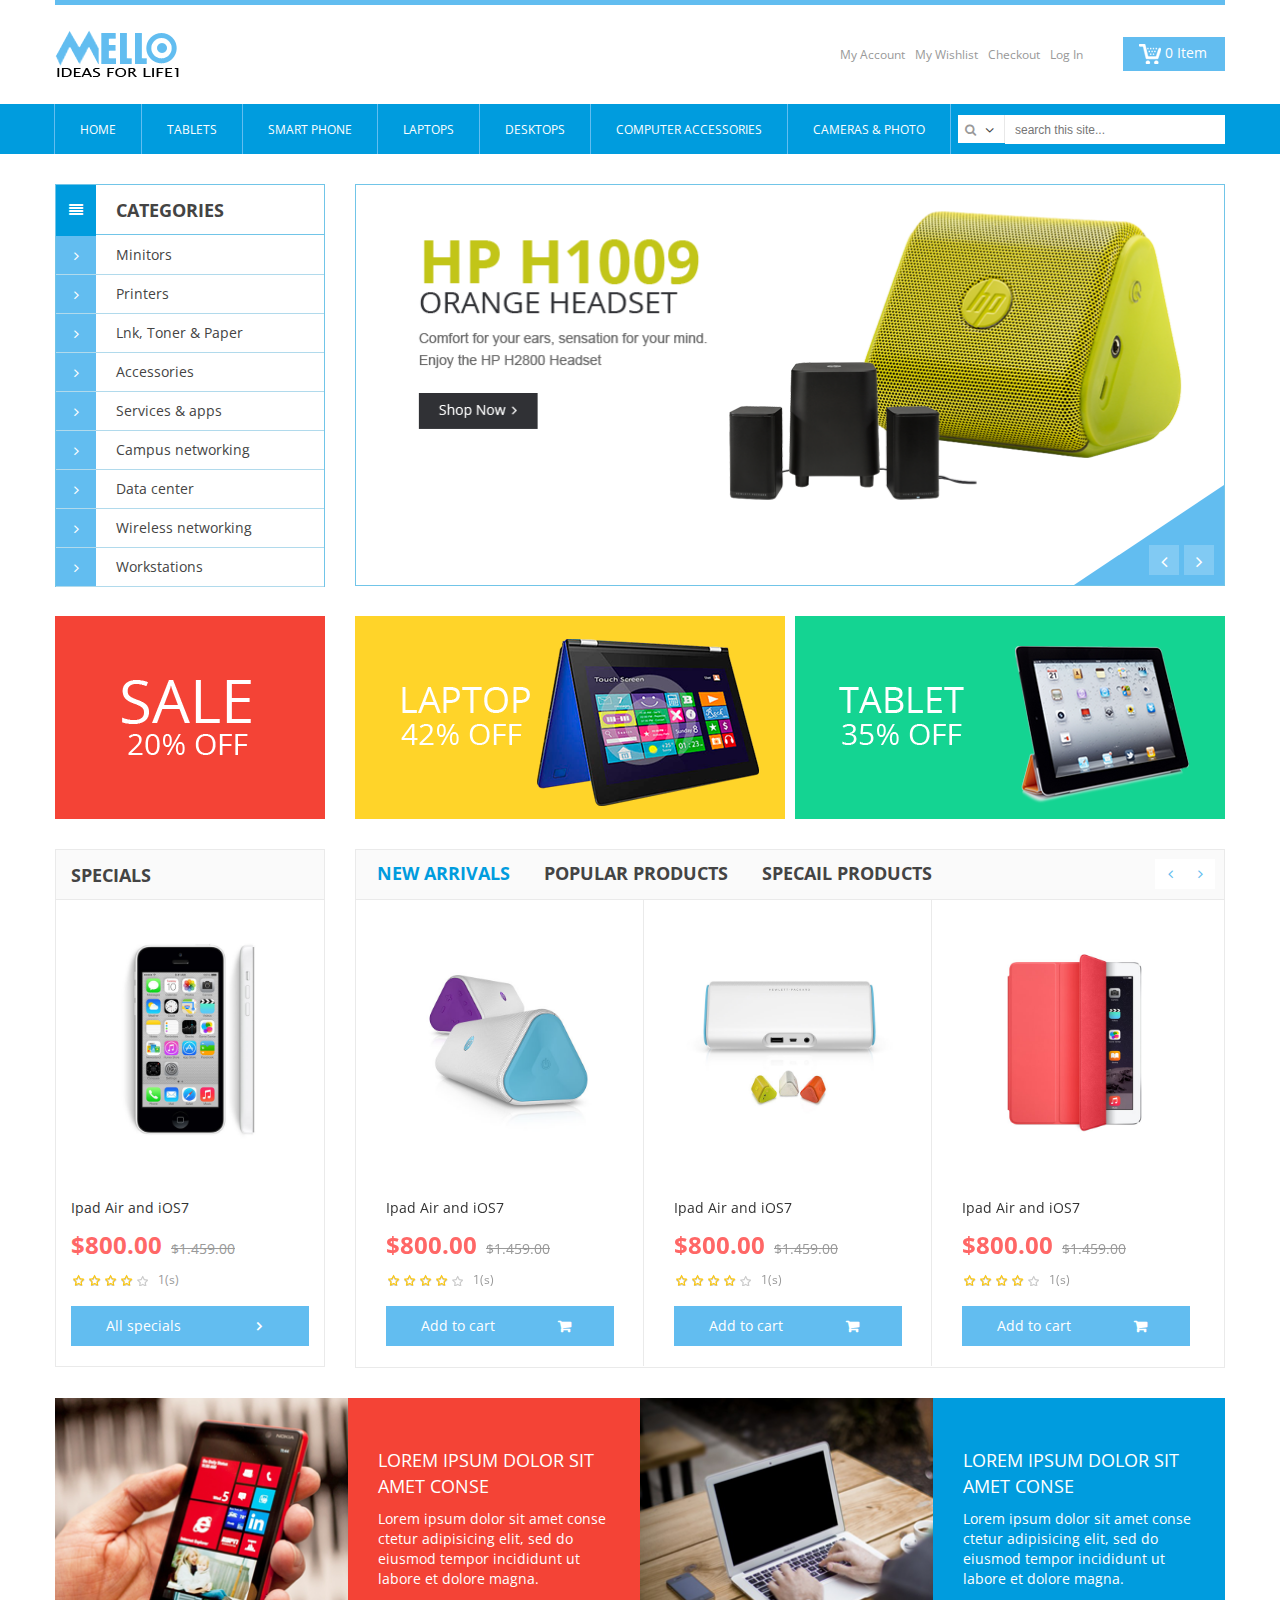
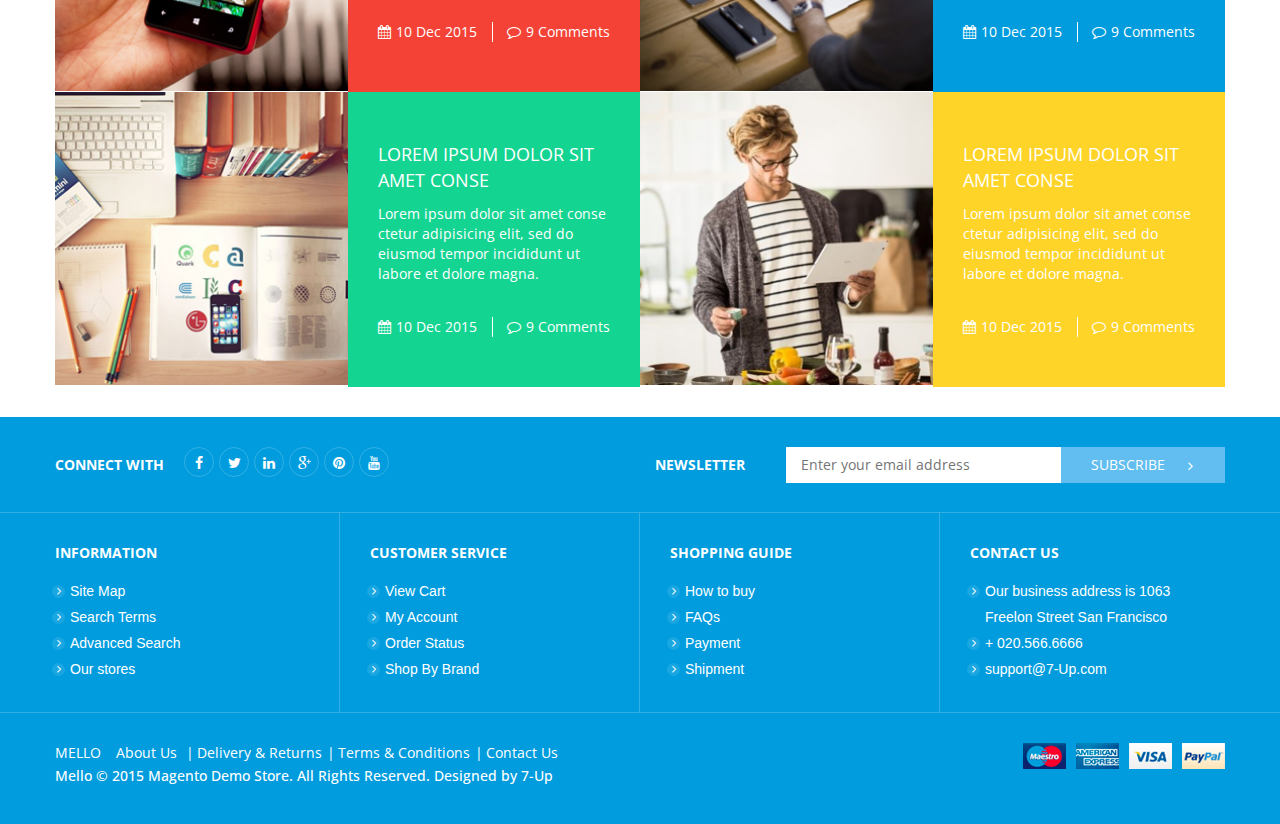
<file: index.html>
<!DOCTYPE html>
<html xml:lang="en" lang="en">

<head>
    <meta charset="UTF-8">
    <meta name="viewport" content="width=device-width, initial-scale=1">
    <link rel="stylesheet" type="text/css" href="style/css/style-main-home-03.css" />
    <link rel="stylesheet" type="text/css" href="http://fonts.googleapis.com/css?family=Open+Sans" media="all" />
    <title>MELLO</title>
</head>

<body class="home home-03">
    <!--begin header-->
    <div id="box-header">
        <div class="header-container">
            <div class="header">
                <div class="box-header-01">
                    <div class="container">
                        <div class="row">
                            <div class="logo">
                                <a href="./index.html"><img src="images/logo-home-03.png" alt="" /></a>
                            </div>
                            <div class="account-and-cart">
                                <div class="my-account">
                                    <div class="content">
                                        <ul class="left">
                                            <li><a class="top-link-myaccount" href="./information.html">My Account</a></li>
                                            <li><a class="top-link-wishlist" href="#">My Wishlist</a></li>
                                            <li><a class="top-link-checkout" href="#">Checkout</a></li>
                                            <li><a class="top-link-login" href="#">Log In</a></li>
                                        </ul>
                                    </div>
                                </div>
                                <div class="box-cart">
                                    <div class="cart-mini">
                                        <div class="title">
                                            <span class="item">0 Item</span>
                                        </div>
                                        <div class="block-content">
                                            <div class="inner">
                                                <p class="block-subtitle">Recently added item(s)</p>
                                                <ol id="cart-sidebar" class="mini-products-list">
                                                    <li class="item">
                                                        <a href="#" title="Fashion Product 09" class="product-image">
                                                            <img src="images/product/small/image-demo-1.jpg" alt="Fashion Product 09" />
                                                        </a>
                                                        <a href="#" class="btn-remove">Remove This Item</a>
                                                        <a href="#" title="Edit item" class="btn-edit">Edit item</a>
                                                        <div class="product-details">
                                                            <p class="product-name"><a title="Fashion Product 09" href="#">Fashion Product 09</a></p>
                                                            <span class="price">$200.00</span>
                                                            <div class="qty-abc">
                                                                <a title="Decrement" class="qty-change-left" href="#">down</a>
                                                                <input class="input-text qty" type="text" value="1" />
                                                                <a title="Increment" class="qty-change-right" href="#">up</a>
                                                            </div>
                                                        </div>
                                                    </li>
                                                </ol>
                                                <div class="summary">
                                                    <p class="subtotal">
                                                        <span class="label">Subtotal:</span> <span class="price">$200.00</span>
                                                    </p>
                                                </div>
                                                <div class="actions">
                                                    <div class="a-inner">
                                                        <a class="btn-mycart" href="#" title="View my cart">view my cart</a>
                                                        <a href="" title="Checkout" class="btn-checkout">Checkout</a>
                                                    </div>
                                                </div>
                                            </div>
                                        </div>
                                    </div>
                                </div>
                            </div>
                            <div class="box-search">
                                <form action="./search.html" method="POST">
                                    <button><span>search</span></button>
                                    <ul class="drop-search">
                                        <li>
                                            <span class="selected">All Categories </span>
                                            <ul>
                                                <li>All Categories </li>
                                                <li>Cate 1</li>
                                                <li>Cate 2</li>
                                                <li>Cate 3</li>
                                            </ul>
                                        </li>
                                    </ul>
                                    <input name="search" type="text" value="" placeholder="search this site..." />
                                </form>
                            </div>
                        </div>
                    </div>

                </div>
                <div class="box-header-02">
                    <div class="container">
                        <div class="row">
                            <div class="menu">
                                <div class="box-main-menu">
                                    <div class="main-menu">
                                        <ul>
                                            <li class="item1 first"><a href="home-01.html">Home</a></li>
                                            <li class="item2 megamenu-parent"><a href="grid.html">Tablets</a>
                                                <div class="vt_megamenu_content">
                                                    <div class="mega-menu-01">
                                                        <div class="menu-01 menu-01-cate">
                                                            <div class="title"><span>Categories</span></div>
                                                            <ul class="content-col">
                                                                <li class="first"><a class="mega-lap" href="#"><span>Laptop</span></a></li>
                                                                <li><a class="mega-tvi" href="#"><span>TV</span></a></li>
                                                                <li><a class="mega-mob" href="#"><span>Mobile</span></a></li>
                                                                <li><a class="mega-tab" href="#"><span>Tablet</span></a></li>
                                                                <li><a class="mega-cam" href="#"><span>Camera</span></a></li>
                                                                <li class="last"><a class="mega-rad" href="#"><span>Radio</span></a></li>
                                                            </ul>
                                                        </div>
                                                        <div class="menu-01 menu-01-top">
                                                            <div class="title"><span>Tops</span><span class="hot">Hot</span></div>
                                                            <ul class="content-col">
                                                                <li class="first"><a href="#"><span>Smartphones</span></a></li>
                                                                <li><a href="#"><span>Accessories</span></a></li>
                                                                <li><a href="#"><span>Headsets</span></a></li>
                                                                <li><a href="#"><span>Batteries</span></a></li>
                                                                <li><a href="#"><span>Screen Protectors</span></a></li>
                                                                <li class="last"><a href="#"><span>Memmory Cards</span></a></li>
                                                            </ul>
                                                        </div>
                                                        <div id="feature" class="menu-01 menu-01-feature carousel-feature">
                                                            <div class="title"><span>Featured</span><span class="new">New</span></div>
                                                            <div class="carousel-inner">
                                                                <div class="item active">
                                                                    <div class="image"><img alt="" src="images/feature-mega01.png" /></div>
                                                                    <div class="carousel-caption-feature">
                                                                        <div class="title-advan"><span class="name-advan">Ipad Air and iOS7</span>
                                                                            <div class="text-des-advan"><span>At vero eos et accusamus et iusto odios un dignissimos ducimus qui blan ditiis prasixer esentium voluptatum</span></div>
                                                                        </div>
                                                                    </div>
                                                                </div>
                                                                <div class="item">
                                                                    <div class="image"><img alt="" src="images/feature-mega01.png" /></div>
                                                                    <div class="carousel-caption-feature">
                                                                        <div class="title-advan"><span class="name-advan">Ipad Air and iOS7</span>
                                                                            <div class="text-des-advan"><span>At vero eos et accusamus et iusto odios un dignissimos ducimus qui blan ditiis prasixer esentium voluptatum</span></div>
                                                                        </div>
                                                                    </div>
                                                                </div>
                                                                <div class="item">
                                                                    <div class="image"><img alt="" src="images/feature-mega01.png" /></div>
                                                                    <div class="carousel-caption-feature">
                                                                        <div class="title-advan"><span class="name-advan">Ipad Air and iOS7</span>
                                                                            <div class="text-des-advan"><span>At vero eos et accusamus et iusto odios un dignissimos ducimus qui blan ditiis prasixer esentium voluptatum</span></div>
                                                                        </div>
                                                                    </div>
                                                                </div>
                                                            </div>
                                                        </div>
                                                        <div class="menu-01 menu-01-sale">
                                                            <div class="title"><span>Sale</span></div>
                                                            <div class="content"><img alt="" src="images/sale-mega-01.png" />
                                                                <p class="description">At vero eos et accusamus et iusto odios un dignissimos ducimus qui blan ditiis prasixer esentium voluptatum</p>
                                                                <div class="shop-now"><a title="Shop now" href="#"><span>Shop now</span></a></div>
                                                            </div>
                                                        </div>
                                                    </div>
                                                </div>
                                            </li>
                                            <li class="item3 megamenu-parent"><a href="grid.html">smart phone</a>
                                                <div class="vt_megamenu_content">
                                                    <div class="mega-menu-02">
                                                        <h1 class="title">MOST POPULAR</h1>
                                                        <div class="block row vt-slider vt-slider67">
                                                            <div class="slider-inner">
                                                                <div class="container-slider">
                                                                    <div class="products-grid">
                                                                        <div class="item">
                                                                            <div class="item-wrap">
                                                                                <div class="item-image">
                                                                                    <a class="product-image no-touch" href="#" title="Ipad Air and iOS7">
                                                                                        <img class="first_image" src="images/product/larg/demo9.jpg" alt="Product demo" />
                                                                                    </a>
                                                                                    <div class="item-btn">
                                                                                        <div class="box-inner">
                                                                                            <a title="Add to wishlist" href="#" class="link-wishlist">&nbsp;</a>
                                                                                            <a title="Add to compare" href="#" class="link-compare">&nbsp;</a>
                                                                                            <span class="qview">
								<a class="vt_quickview_handler" data-original-title="Quick View" data-placement="left" data-toggle="tooltip" href="#"><span>Quick View</span></a>
                                                                                            </span>
                                                                                        </div>
                                                                                    </div>
                                                                                    <a title="Add to cart" class="btn-cart" href="#">&nbsp;</a>
                                                                                </div>
                                                                                <div class="pro-info">
                                                                                    <div class="pro-inner">
                                                                                        <div class="pro-title product-name"><a href="detail.html">Ipad Air and iOS7</a></div>
                                                                                        <div class="pro-content">
                                                                                            <div class="wrap-price">
                                                                                                <div class="price-box">
                                                                                                    <span class="regular-price">
									 <span class="price">$800.00</span></span>
                                                                                                </div>
                                                                                            </div>
                                                                                            <div class="ratings">
                                                                                                <div class="rating-box">
                                                                                                    <div class="rating" style="width:80%"></div>
                                                                                                </div>
                                                                                                <span class="amount"><a href="#">1(s)</a></span>
                                                                                            </div>
                                                                                        </div>
                                                                                    </div>
                                                                                </div>
                                                                            </div>
                                                                            <!--end item wrap -->
                                                                        </div>
                                                                        <div class="item">
                                                                            <div class="item-wrap">
                                                                                <div class="item-image">
                                                                                    <a class="product-image no-touch" href="#" title="Ipad Air and iOS7">
                                                                                        <img class="first_image" src="images/product/larg/demo1.jpg" alt="Product demo" />
                                                                                    </a>
                                                                                    <div class="item-btn">
                                                                                        <div class="box-inner">
                                                                                            <a title="Add to wishlist" href="#" class="link-wishlist">&nbsp;</a>
                                                                                            <a title="Add to compare" href="#" class="link-compare">&nbsp;</a>
                                                                                            <span class="qview">
																		<a class="vt_quickview_handler" data-original-title="Quick View" data-placement="left" data-toggle="tooltip" href="#"><span>Quick View</span></a>
                                                                                            </span>
                                                                                        </div>
                                                                                    </div>
                                                                                    <a title="Add to cart" class="btn-cart" href="#">&nbsp;</a>
                                                                                </div>
                                                                                <div class="pro-info">
                                                                                    <div class="pro-inner">
                                                                                        <div class="pro-title product-name"><a href="detail.html">Ipad Air and iOS7</a></div>
                                                                                        <div class="pro-content">
                                                                                            <div class="wrap-price">
                                                                                                <div class="price-box">
                                                                                                    <span class="regular-price">
																			 <span class="price">$800.00</span></span>
                                                                                                </div>
                                                                                            </div>
                                                                                            <div class="ratings">
                                                                                                <div class="rating-box">
                                                                                                    <div class="rating" style="width:80%"></div>
                                                                                                </div>
                                                                                                <span class="amount"><a href="#">1(s)</a></span>
                                                                                            </div>
                                                                                        </div>
                                                                                    </div>
                                                                                </div>
                                                                            </div>
                                                                            <!--end item wrap -->
                                                                        </div>
                                                                        <div class="item">

                                                                            <div class="item-wrap">
                                                                                <div class="item-image">
                                                                                    <a class="product-image no-touch" href="#" title="Ipad Air and iOS7">
                                                                                        <img class="first_image" src="images/product/larg/demo6.jpg" alt="Product demo" />
                                                                                    </a>
                                                                                    <div class="item-btn">
                                                                                        <div class="box-inner">
                                                                                            <a title="Add to wishlist" href="#" class="link-wishlist">&nbsp;</a>
                                                                                            <a title="Add to compare" href="#" class="link-compare">&nbsp;</a>
                                                                                            <span class="qview">
																			<a class="vt_quickview_handler" data-original-title="Quick View" data-placement="left" data-toggle="tooltip" href="#"><span>Quick View</span></a>
                                                                                            </span>
                                                                                        </div>
                                                                                    </div>
                                                                                    <a title="Add to cart" class="btn-cart" href="#">&nbsp;</a>
                                                                                </div>
                                                                                <div class="pro-info">
                                                                                    <div class="pro-inner">
                                                                                        <div class="pro-title product-name"><a href="detail.html">Ipad Air and iOS7</a></div>
                                                                                        <div class="pro-content">
                                                                                            <div class="wrap-price">
                                                                                                <div class="price-box">
                                                                                                    <span class="regular-price">
																				 <span class="price">$800.00</span></span>
                                                                                                </div>
                                                                                            </div>
                                                                                            <div class="ratings">
                                                                                                <div class="rating-box">
                                                                                                    <div class="rating" style="width:80%"></div>
                                                                                                </div>
                                                                                                <span class="amount"><a href="#">1(s)</a></span>
                                                                                            </div>
                                                                                        </div>
                                                                                    </div>
                                                                                </div>
                                                                            </div>
                                                                            <!--end item wrap -->
                                                                        </div>
                                                                        <div class="item">
                                                                            <div class="item-wrap">
                                                                                <div class="item-image">
                                                                                    <a class="product-image no-touch" href="#" title="Ipad Air and iOS7">
                                                                                        <img class="first_image" src="images/product/larg/demo7.jpg" alt="Product demo" />
                                                                                    </a>
                                                                                    <div class="item-btn">
                                                                                        <div class="box-inner">
                                                                                            <a title="Add to wishlist" href="#" class="link-wishlist">&nbsp;</a>
                                                                                            <a title="Add to compare" href="#" class="link-compare">&nbsp;</a>
                                                                                            <span class="qview">
																			<a class="vt_quickview_handler" data-original-title="Quick View" data-placement="left" data-toggle="tooltip" href="#"><span>Quick View</span></a>
                                                                                            </span>
                                                                                        </div>
                                                                                    </div>
                                                                                    <a title="Add to cart" class="btn-cart" href="#">&nbsp;</a>
                                                                                </div>
                                                                                <div class="pro-info">
                                                                                    <div class="pro-inner">
                                                                                        <div class="pro-title product-name"><a href="detail.html">Ipad Air and iOS7</a></div>
                                                                                        <div class="pro-content">
                                                                                            <div class="wrap-price">
                                                                                                <div class="price-box">
                                                                                                    <span class="regular-price">
																				 <span class="price">$800.00</span></span>
                                                                                                </div>
                                                                                            </div>
                                                                                            <div class="ratings">
                                                                                                <div class="rating-box">
                                                                                                    <div class="rating" style="width:80%"></div>
                                                                                                </div>
                                                                                                <span class="amount"><a href="#">1(s)</a></span>
                                                                                            </div>
                                                                                        </div>
                                                                                    </div>
                                                                                </div>
                                                                            </div>
                                                                            <!--end item wrap -->
                                                                        </div>
                                                                        <div class="item">
                                                                            <div class="item-wrap">
                                                                                <div class="item-image">
                                                                                    <a class="product-image no-touch" href="#" title="Ipad Air and iOS7">
                                                                                        <img class="first_image" src="images/product/larg/demo8.jpg" alt="Product demo" />
                                                                                    </a>
                                                                                    <div class="item-btn">
                                                                                        <div class="box-inner">
                                                                                            <a title="Add to wishlist" href="#" class="link-wishlist">&nbsp;</a>
                                                                                            <a title="Add to compare" href="#" class="link-compare">&nbsp;</a>
                                                                                            <span class="qview">
																		   <a class="vt_quickview_handler" data-original-title="Quick View" data-placement="left" data-toggle="tooltip" href="#"><span>Quick View</span></a>
                                                                                            </span>
                                                                                        </div>
                                                                                    </div>
                                                                                    <a title="Add to cart" class="btn-cart" href="#">&nbsp;</a>
                                                                                </div>
                                                                                <div class="pro-info">
                                                                                    <div class="pro-inner">
                                                                                        <div class="pro-title product-name"><a href="detail.html">Ipad Air and iOS7</a></div>
                                                                                        <div class="pro-content">
                                                                                            <div class="wrap-price">
                                                                                                <div class="price-box">
                                                                                                    <span class="regular-price">
																				 <span class="price">$800.00</span></span>
                                                                                                </div>
                                                                                            </div>
                                                                                            <div class="ratings">
                                                                                                <div class="rating-box">
                                                                                                    <div class="rating" style="width:80%"></div>
                                                                                                </div>
                                                                                                <span class="amount"><a href="#">1(s)</a></span>
                                                                                            </div>
                                                                                        </div>
                                                                                    </div>
                                                                                </div>
                                                                            </div>
                                                                            <!--end item wrap -->
                                                                        </div>
                                                                        <div class="item">
                                                                            <div class="item-wrap">
                                                                                <div class="item-image">
                                                                                    <a class="product-image no-touch" href="#" title="Ipad Air and iOS7">
                                                                                        <img class="first_image" src="images/product/larg/demo9.jpg" alt="Product demo" />
                                                                                    </a>
                                                                                    <div class="item-btn">
                                                                                        <div class="box-inner">
                                                                                            <a title="Add to wishlist" href="#" class="link-wishlist">&nbsp;</a>
                                                                                            <a title="Add to compare" href="#" class="link-compare">&nbsp;</a>
                                                                                            <span class="qview">
																			<a class="vt_quickview_handler" data-original-title="Quick View" data-placement="left" data-toggle="tooltip" href="#"><span>Quick View</span></a>
                                                                                            </span>
                                                                                        </div>
                                                                                    </div>
                                                                                    <a title="Add to cart" class="btn-cart" href="#">&nbsp;</a>
                                                                                </div>
                                                                                <div class="pro-info">
                                                                                    <div class="pro-inner">
                                                                                        <div class="pro-title product-name"><a href="detail.html">Ipad Air and iOS7</a></div>
                                                                                        <div class="pro-content">
                                                                                            <div class="wrap-price">
                                                                                                <div class="price-box">
                                                                                                    <span class="regular-price">
																				 <span class="price">$800.00</span></span>
                                                                                                </div>
                                                                                            </div>
                                                                                            <div class="ratings">
                                                                                                <div class="rating-box">
                                                                                                    <div class="rating" style="width:80%"></div>
                                                                                                </div>
                                                                                                <span class="amount"><a href="#">1(s)</a></span>
                                                                                            </div>
                                                                                        </div>
                                                                                    </div>
                                                                                </div>
                                                                            </div>
                                                                            <!--end item wrap -->
                                                                        </div>
                                                                        <div class="item">
                                                                            <div class="item-wrap">
                                                                                <div class="item-image">
                                                                                    <a class="product-image no-touch" href="#" title="Ipad Air and iOS7">
                                                                                        <img class="first_image" src="images/product/larg/demo10.jpg" alt="Product demo" />
                                                                                    </a>
                                                                                    <div class="item-btn">
                                                                                        <div class="box-inner">
                                                                                            <a title="Add to wishlist" href="#" class="link-wishlist">&nbsp;</a>
                                                                                            <a title="Add to compare" href="#" class="link-compare">&nbsp;</a>
                                                                                            <span class="qview">
																			<a class="vt_quickview_handler" data-original-title="Quick View" data-placement="left" data-toggle="tooltip" href="#"><span>Quick View</span></a>
                                                                                            </span>
                                                                                        </div>
                                                                                    </div>
                                                                                    <a title="Add to cart" class="btn-cart" href="#">&nbsp;</a>
                                                                                </div>
                                                                                <div class="pro-info">
                                                                                    <div class="pro-inner">
                                                                                        <div class="pro-title product-name"><a href="detail.html">Ipad Air and iOS7</a></div>
                                                                                        <div class="pro-content">
                                                                                            <div class="wrap-price">
                                                                                                <div class="price-box">
                                                                                                    <span class="regular-price">
																				 <span class="price">$800.00</span></span>
                                                                                                </div>
                                                                                            </div>
                                                                                            <div class="ratings">
                                                                                                <div class="rating-box">
                                                                                                    <div class="rating" style="width:80%"></div>
                                                                                                </div>
                                                                                                <span class="amount"><a href="#">1(s)</a></span>
                                                                                            </div>
                                                                                        </div>
                                                                                    </div>
                                                                                </div>
                                                                            </div>
                                                                            <!--end item wrap -->
                                                                        </div>
                                                                    </div>
                                                                </div>

                                                            </div>
                                                        </div>

                                                    </div>
                                                </div>

                                            </li>
                                            <li class="item4"><a href="grid.html">laptops </a></li>
                                            <li class="item5"><a href="grid.html">Desktops</a></li>
                                            <li class="item6"><a href="#">Computer Accessories</a></li>
                                            <li class="item7 last"><a href="grid.html">Cameras & Photo</a></li>
                                        </ul>
                                    </div>
                                </div>
                                <div>
                                </div>
                            </div>
                            <div class="bgr-menu">
                            </div>
                        </div>
                    </div>
                </div>
            </div>
        </div>
    </div>
    <!--end header-->
    <!--begin content-->
    <div id="box-content">
        <div class="container">
            <div class="row">
                <div class="row">
                    <div class="col-lg-3 col-md-3 col-sm-3 col-xs-12">
                        <div class="vertical-menu">
                            <div class="all-cate"><span>Categories</span></div>
                            <ul>
                                <li><a href="./detail.html">Minitors</a></li>
                                <li><a href="#">Printers</a></li>
                                <li><a href="#">Lnk, Toner & Paper</a></li>
                                <li><a href="#">Accessories</a></li>
                                <li><a href="#">Services & apps</a></li>
                                <li><a href="#">Campus networking</a></li>
                                <li><a href="#">Data center</a></li>
                                <li><a href="#">Wireless networking</a></li>
                                <li><a href="#">Workstations</a></li>
                            </ul>
                        </div>
                    </div>
                    <div class="col-lg-9 col-md-9 col-sm-9 col-xs-12">
                        <div class="box-slide-show">
                            <div class="slide-show">
                                <div class="vt-slideshow">
                                    <ul>
                                        <li class="slide1" data-transition="random"><img src="images/slide/home03/bg-s2.png" alt="" /></li>
                                        <li class="slide2" data-transition="random"><img src="images/slide/home03/bg-s1.png" alt="" /></li>
                                        <li class="slide3" data-transition="random"><img src="images/slide/home03/bg-s3.png" alt="" /></li>
                                        <li class="slide3" data-transition="random"><img src="images/slide/home03/bg-s4.png" alt="" /></li>
                                    </ul>
                                </div>
                            </div>
                        </div>
                    </div>
                </div>
            </div>
        </div>
        <div class="position-01">
            <div class="container">
                <div class="row">
                    <div class="row">
                        <div class="col-lg-3">
                            <div class="img01">
                                <a href="#"><img src="images/position-01/home03/image1.png" alt="" /></a>
                            </div>
                        </div>
                        <div class="col-lg-9 col-md-12 col-sm-12 col-xs-12">
                            <div class="img02">
                                <a href="#"><img src="images/position-01/home03/image2.png" alt="" /></a>
                            </div>
                            <div class="img03">
                                <a href="#"><img src="images/position-01/home03/image3.png" alt="" /></a>
                            </div>
                        </div>
                    </div>
                </div>
            </div>
        </div>
        <div class="position-02">
            <div class="container">
                <div class="row">
                    <div class="row">
                        <div class="col-lg-3 col-md-3 col-sm-3 col-xs-12">
                            <div class="special-pro">
                                <div class="title"><span>Specials</span></div>
                                <div class="products-grid">
                                    <div class="item">
                                        <div class="item-wrap">
                                            <div class="item-image">
                                                <a class="product-image no-touch" href="#" title="Ipad Air and iOS7">
                                                    <img class="first_image" src="images/product/larg/demo6.jpg" alt="Product demo" />
                                                </a>
                                                <div class="item-btn">
                                                    <div class="box-inner">
                                                        <a title="Add to wishlist" href="#" class="link-wishlist">&nbsp;</a>
                                                        <a title="Add to compare" href="#" class="link-compare">&nbsp;</a>
                                                        <span class="qview">
									<a class="vt_quickview_handler" data-original-title="Quick View" data-placement="left" data-toggle="tooltip" href="#"><span>Quick View</span></a>
                                                        </span>
                                                    </div>
                                                </div>
                                                <a title="Add to cart" class="btn-cart" href="#">&nbsp;</a>
                                            </div>
                                            <div class="pro-info">
                                                <div class="pro-inner">
                                                    <div class="pro-title product-name"><a href="detail.html">Ipad Air and iOS7</a></div>
                                                    <div class="pro-content">
                                                        <div class="wrap-price">
                                                            <div class="price-box">
                                                                <span class="regular-price">
												 <span class="price">$800.00</span></span>
                                                                <p class="special-price">
                                                                    <span class="price">$1.459.00</span>
                                                                </p>
                                                            </div>
                                                        </div>
                                                        <div class="ratings">
                                                            <div class="rating-box">
                                                                <div class="rating" style="width:80%"></div>
                                                            </div>
                                                            <span class="amount"><a href="#">1(s)</a></span>
                                                        </div>
                                                    </div>
                                                </div>
                                            </div>
                                            <a title="Add to cart" class="all-view" href="#">All specials</a>
                                        </div>
                                        <!--end item wrap -->
                                    </div>
                                </div>
                            </div>
                        </div>
                        <div class="col-lg-9 col-md-9 col-sm-9 col-xs-12">
                            <div class="other-pro">
                                <ul class="nav nav-tabs">
                                    <li class="active"><a data-toggle="tab" href="#tab1">New arrivals</a></li>
                                    <li><a data-toggle="tab" href="#tab2">POPULAR PRODUCTS</a></li>
                                    <li><a data-toggle="tab" href="#tab3">Specail products</a></li>
                                </ul>
                                <div class="tab-content">
                                    <div id="tab1" class="tab-pane fade in active">
                                        <div class="block vt-slider vt-slider7">
                                            <div class="slider-inner">
                                                <div class="container-slider">
                                                    <div class="products-grid">
                                                        <div class="item">
                                                            <div class="item-wrap">
                                                                <div class="item-image">
                                                                    <a class="product-image no-touch" href="#" title="Ipad Air and iOS7">
                                                                        <img class="first_image" src="images/product/larg/demo1.jpg" alt="Product demo" />
                                                                    </a>
                                                                    <div class="item-btn">
                                                                        <div class="box-inner">
                                                                            <a title="Add to wishlist" href="#" class="link-wishlist">&nbsp;</a>
                                                                            <a title="Add to compare" href="#" class="link-compare">&nbsp;</a>
                                                                            <span class="qview">
											<a class="vt_quickview_handler" data-original-title="Quick View" data-placement="left" data-toggle="tooltip" href="#"><span>Quick View</span></a>
                                                                            </span>
                                                                        </div>
                                                                    </div>

                                                                </div>
                                                                <div class="pro-info">
                                                                    <div class="pro-inner">
                                                                        <div class="pro-title product-name"><a href="detail.html">Ipad Air and iOS7</a></div>
                                                                        <div class="pro-content">
                                                                            <div class="wrap-price">
                                                                                <div class="price-box">
                                                                                    <span class="regular-price">
												 <span class="price">$800.00</span></span>
                                                                                    <p class="special-price">
                                                                                        <span class="price">$1.459.00</span>
                                                                                    </p>
                                                                                </div>
                                                                            </div>
                                                                            <div class="ratings">
                                                                                <div class="rating-box">
                                                                                    <div class="rating" style="width:80%"></div>
                                                                                </div>
                                                                                <span class="amount"><a href="#">1(s)</a></span>
                                                                            </div>
                                                                        </div>
                                                                    </div>
                                                                </div>
                                                                <a title="Add to cart" class="add-to-cart" href="#">Add to cart</a>
                                                            </div>
                                                            <!--end item wrap -->
                                                        </div>
                                                        <div class="item">
                                                            <div class="item-wrap">
                                                                <div class="item-image">
                                                                    <a class="product-image no-touch" href="#" title="Ipad Air and iOS7">
                                                                        <img class="first_image" src="images/product/larg/demo2.jpg" alt="Product demo" />
                                                                    </a>
                                                                    <div class="item-btn">
                                                                        <div class="box-inner">
                                                                            <a title="Add to wishlist" href="#" class="link-wishlist">&nbsp;</a>
                                                                            <a title="Add to compare" href="#" class="link-compare">&nbsp;</a>
                                                                            <span class="qview">
											<a class="vt_quickview_handler" data-original-title="Quick View" data-placement="left" data-toggle="tooltip" href="#"><span>Quick View</span></a>
                                                                            </span>
                                                                        </div>
                                                                    </div>
                                                                </div>
                                                                <div class="pro-info">
                                                                    <div class="pro-inner">
                                                                        <div class="pro-title product-name"><a href="detail.html">Ipad Air and iOS7</a></div>
                                                                        <div class="pro-content">
                                                                            <div class="wrap-price">
                                                                                <div class="price-box">
                                                                                    <span class="regular-price">
												 <span class="price">$800.00</span></span>
                                                                                    <p class="special-price">
                                                                                        <span class="price">$1.459.00</span>
                                                                                    </p>
                                                                                </div>
                                                                            </div>
                                                                            <div class="ratings">
                                                                                <div class="rating-box">
                                                                                    <div class="rating" style="width:80%"></div>
                                                                                </div>
                                                                                <span class="amount"><a href="#">1(s)</a></span>
                                                                            </div>
                                                                        </div>
                                                                    </div>
                                                                </div>
                                                                <a title="Add to cart" class="add-to-cart" href="#">Add to cart</a>
                                                            </div>
                                                            <!--end item wrap -->
                                                        </div>
                                                        <div class="item">
                                                            <div class="item-wrap">
                                                                <div class="item-image">
                                                                    <a class="product-image no-touch" href="#" title="Ipad Air and iOS7">
                                                                        <img class="first_image" src="images/product/larg/demo3.jpg" alt="Product demo" />
                                                                    </a>
                                                                    <div class="item-btn">
                                                                        <div class="box-inner">
                                                                            <a title="Add to wishlist" href="#" class="link-wishlist">&nbsp;</a>
                                                                            <a title="Add to compare" href="#" class="link-compare">&nbsp;</a>
                                                                            <span class="qview">
										   <a class="vt_quickview_handler" data-original-title="Quick View" data-placement="left" data-toggle="tooltip" href="#"><span>Quick View</span></a>
                                                                            </span>
                                                                        </div>
                                                                    </div>
                                                                </div>
                                                                <div class="pro-info">
                                                                    <div class="pro-inner">
                                                                        <div class="pro-title product-name"><a href="detail.html">Ipad Air and iOS7</a></div>
                                                                        <div class="pro-content">
                                                                            <div class="wrap-price">
                                                                                <div class="price-box">
                                                                                    <span class="regular-price">
												 <span class="price">$800.00</span></span>
                                                                                    <p class="special-price">
                                                                                        <span class="price">$1.459.00</span>
                                                                                    </p>
                                                                                </div>
                                                                            </div>
                                                                            <div class="ratings">
                                                                                <div class="rating-box">
                                                                                    <div class="rating" style="width:80%"></div>
                                                                                </div>
                                                                                <span class="amount"><a href="#">1(s)</a></span>
                                                                            </div>
                                                                        </div>
                                                                    </div>
                                                                </div>
                                                                <a title="Add to cart" class="add-to-cart" href="#">Add to cart</a>
                                                            </div>
                                                            <!--end item wrap -->
                                                        </div>
                                                        <div class="item">
                                                            <div class="item-wrap">
                                                                <div class="item-image">
                                                                    <a class="product-image no-touch" href="#" title="Ipad Air and iOS7">
                                                                        <img class="first_image" src="images/product/larg/demo4.jpg" alt="Product demo" />
                                                                    </a>
                                                                    <div class="item-btn">
                                                                        <div class="box-inner">
                                                                            <a title="Add to wishlist" href="#" class="link-wishlist">&nbsp;</a>
                                                                            <a title="Add to compare" href="#" class="link-compare">&nbsp;</a>
                                                                            <span class="qview">
											<a class="vt_quickview_handler" data-original-title="Quick View" data-placement="left" data-toggle="tooltip" href="#"><span>Quick View</span></a>
                                                                            </span>
                                                                        </div>
                                                                    </div>
                                                                </div>
                                                                <div class="pro-info">
                                                                    <div class="pro-inner">
                                                                        <div class="pro-title product-name"><a href="detail.html">Ipad Air and iOS7</a></div>
                                                                        <div class="pro-content">
                                                                            <div class="wrap-price">
                                                                                <div class="price-box">
                                                                                    <span class="regular-price">
												 <span class="price">$800.00</span></span>
                                                                                    <p class="special-price">
                                                                                        <span class="price">$1.459.00</span>
                                                                                    </p>
                                                                                </div>
                                                                            </div>
                                                                            <div class="ratings">
                                                                                <div class="rating-box">
                                                                                    <div class="rating" style="width:80%"></div>
                                                                                </div>
                                                                                <span class="amount"><a href="#">1(s)</a></span>
                                                                            </div>
                                                                        </div>
                                                                    </div>
                                                                </div>
                                                                <a title="Add to cart" class="add-to-cart" href="#">Add to cart</a>
                                                            </div>
                                                            <!--end item wrap -->
                                                        </div>
                                                        <div class="item">
                                                            <div class="item-wrap">
                                                                <div class="item-image">
                                                                    <a class="product-image no-touch" href="#" title="Ipad Air and iOS7">
                                                                        <img class="first_image" src="images/product/larg/demo5.jpg" alt="Product demo" />
                                                                    </a>
                                                                    <div class="item-btn">
                                                                        <div class="box-inner">
                                                                            <a title="Add to wishlist" href="#" class="link-wishlist">&nbsp;</a>
                                                                            <a title="Add to compare" href="#" class="link-compare">&nbsp;</a>
                                                                            <span class="qview">
											<a class="vt_quickview_handler" data-original-title="Quick View" data-placement="left" data-toggle="tooltip" href="#"><span>Quick View</span></a>
                                                                            </span>
                                                                        </div>
                                                                    </div>
                                                                </div>
                                                                <div class="pro-info">
                                                                    <div class="pro-inner">
                                                                        <div class="pro-title product-name"><a href="detail.html">Ipad Air and iOS7</a></div>
                                                                        <div class="pro-content">
                                                                            <div class="wrap-price">
                                                                                <div class="price-box">
                                                                                    <span class="regular-price">
												 <span class="price">$800.00</span></span>
                                                                                    <p class="special-price">
                                                                                        <span class="price">$1.459.00</span>
                                                                                    </p>
                                                                                </div>
                                                                            </div>
                                                                            <div class="ratings">
                                                                                <div class="rating-box">
                                                                                    <div class="rating" style="width:80%"></div>
                                                                                </div>
                                                                                <span class="amount"><a href="#">1(s)</a></span>
                                                                            </div>
                                                                        </div>
                                                                    </div>
                                                                </div>
                                                                <a title="Add to cart" class="add-to-cart" href="#">Add to cart</a>
                                                            </div>
                                                            <!--end item wrap -->
                                                        </div>
                                                    </div>
                                                </div>
                                                <div class="navslider">
                                                    <a class="prev" href="#">Prev</a>
                                                    <a class="next" href="#">Next</a>
                                                </div>

                                            </div>
                                        </div>
                                    </div>
                                    <div id="tab2" class="tab-pane fade">
                                        <div class="block vt-slider vt-slider5">
                                            <div class="slider-inner">
                                                <div class="container-slider">
                                                    <div class="products-grid">
                                                        <div class="item">
                                                            <div class="item-wrap">
                                                                <div class="item-image">
                                                                    <a class="product-image no-touch" href="#" title="Ipad Air and iOS7">
                                                                        <img class="first_image" src="images/product/larg/demo6.jpg" alt="Product demo" />
                                                                    </a>
                                                                    <div class="item-btn">
                                                                        <div class="box-inner">
                                                                            <a title="Add to wishlist" href="#" class="link-wishlist">&nbsp;</a>
                                                                            <a title="Add to compare" href="#" class="link-compare">&nbsp;</a>
                                                                            <span class="qview">
												<a class="vt_quickview_handler" data-original-title="Quick View" data-placement="left" data-toggle="tooltip" href="#"><span>Quick View</span></a>
                                                                            </span>
                                                                        </div>
                                                                    </div>
                                                                </div>
                                                                <div class="pro-info">
                                                                    <div class="pro-inner">
                                                                        <div class="pro-title product-name"><a href="detail.html">Ipad Air and iOS7</a></div>
                                                                        <div class="pro-content">
                                                                            <div class="wrap-price">
                                                                                <div class="price-box">
                                                                                    <span class="regular-price">
													 <span class="price">$800.00</span></span>
                                                                                </div>
                                                                            </div>
                                                                            <div class="ratings">
                                                                                <div class="rating-box">
                                                                                    <div class="rating" style="width:80%"></div>
                                                                                </div>
                                                                                <span class="amount"><a href="#">1(s)</a></span>
                                                                            </div>
                                                                        </div>
                                                                    </div>
                                                                </div>
                                                                <a title="Add to cart" class="add-to-cart" href="#">Add to cart</a>
                                                            </div>
                                                            <!--end item wrap -->
                                                        </div>
                                                        <div class="item">
                                                            <div class="item-wrap">
                                                                <div class="item-image">
                                                                    <a class="product-image no-touch" href="#" title="Ipad Air and iOS7">
                                                                        <img class="first_image" src="images/product/larg/demo7.jpg" alt="Product demo" />
                                                                    </a>
                                                                    <div class="item-btn">
                                                                        <div class="box-inner">
                                                                            <a title="Add to wishlist" href="#" class="link-wishlist">&nbsp;</a>
                                                                            <a title="Add to compare" href="#" class="link-compare">&nbsp;</a>
                                                                            <span class="qview">
												<a class="vt_quickview_handler" data-original-title="Quick View" data-placement="left" data-toggle="tooltip" href="#"><span>Quick View</span></a>
                                                                            </span>
                                                                        </div>
                                                                    </div>
                                                                </div>
                                                                <div class="pro-info">
                                                                    <div class="pro-inner">
                                                                        <div class="pro-title product-name"><a href="detail.html">Ipad Air and iOS7</a></div>
                                                                        <div class="pro-content">
                                                                            <div class="wrap-price">
                                                                                <div class="price-box">
                                                                                    <span class="regular-price">
													 <span class="price">$800.00</span></span>
                                                                                </div>
                                                                            </div>
                                                                            <div class="ratings">
                                                                                <div class="rating-box">
                                                                                    <div class="rating" style="width:80%"></div>
                                                                                </div>
                                                                                <span class="amount"><a href="#">1(s)</a></span>
                                                                            </div>
                                                                        </div>
                                                                    </div>
                                                                </div>
                                                                <a title="Add to cart" class="add-to-cart" href="#">Add to cart</a>
                                                            </div>
                                                            <!--end item wrap -->
                                                        </div>
                                                        <div class="item">
                                                            <div class="item-wrap">
                                                                <div class="item-image">
                                                                    <a class="product-image no-touch" href="#" title="Ipad Air and iOS7">
                                                                        <img class="first_image" src="images/product/larg/demo8.jpg" alt="Product demo" />
                                                                    </a>
                                                                    <div class="item-btn">
                                                                        <div class="box-inner">
                                                                            <a title="Add to wishlist" href="#" class="link-wishlist">&nbsp;</a>
                                                                            <a title="Add to compare" href="#" class="link-compare">&nbsp;</a>
                                                                            <span class="qview">
											   <a class="vt_quickview_handler" data-original-title="Quick View" data-placement="left" data-toggle="tooltip" href="#"><span>Quick View</span></a>
                                                                            </span>
                                                                        </div>
                                                                    </div>
                                                                </div>
                                                                <div class="pro-info">
                                                                    <div class="pro-inner">
                                                                        <div class="pro-title product-name"><a href="detail.html">Ipad Air and iOS7</a></div>
                                                                        <div class="pro-content">
                                                                            <div class="wrap-price">
                                                                                <div class="price-box">
                                                                                    <span class="regular-price">
													 <span class="price">$800.00</span></span>
                                                                                </div>
                                                                            </div>
                                                                            <div class="ratings">
                                                                                <div class="rating-box">
                                                                                    <div class="rating" style="width:80%"></div>
                                                                                </div>
                                                                                <span class="amount"><a href="#">1(s)</a></span>
                                                                            </div>
                                                                        </div>
                                                                    </div>
                                                                </div>
                                                                <a title="Add to cart" class="add-to-cart" href="#">Add to cart</a>
                                                            </div>
                                                            <!--end item wrap -->
                                                        </div>
                                                        <div class="item">
                                                            <div class="item-wrap">
                                                                <div class="item-image">
                                                                    <a class="product-image no-touch" href="#" title="Ipad Air and iOS7">
                                                                        <img class="first_image" src="images/product/larg/demo9.jpg" alt="Product demo" />
                                                                    </a>
                                                                    <div class="item-btn">
                                                                        <div class="box-inner">
                                                                            <a title="Add to wishlist" href="#" class="link-wishlist">&nbsp;</a>
                                                                            <a title="Add to compare" href="#" class="link-compare">&nbsp;</a>
                                                                            <span class="qview">
												<a class="vt_quickview_handler" data-original-title="Quick View" data-placement="left" data-toggle="tooltip" href="#"><span>Quick View</span></a>
                                                                            </span>
                                                                        </div>
                                                                    </div>
                                                                </div>
                                                                <div class="pro-info">
                                                                    <div class="pro-inner">
                                                                        <div class="pro-title product-name"><a href="detail.html">Ipad Air and iOS7</a></div>
                                                                        <div class="pro-content">
                                                                            <div class="wrap-price">
                                                                                <div class="price-box">
                                                                                    <span class="regular-price">
													 <span class="price">$800.00</span></span>
                                                                                </div>
                                                                            </div>
                                                                            <div class="ratings">
                                                                                <div class="rating-box">
                                                                                    <div class="rating" style="width:80%"></div>
                                                                                </div>
                                                                                <span class="amount"><a href="#">1(s)</a></span>
                                                                            </div>
                                                                        </div>
                                                                    </div>
                                                                </div>
                                                                <a title="Add to cart" class="add-to-cart" href="#">Add to cart</a>
                                                            </div>
                                                            <!--end item wrap -->
                                                        </div>
                                                        <div class="item">
                                                            <div class="item-wrap">
                                                                <div class="item-image">
                                                                    <a class="product-image no-touch" href="#" title="Ipad Air and iOS7">
                                                                        <img class="first_image" src="images/product/larg/demo10.jpg" alt="Product demo" />
                                                                    </a>
                                                                    <div class="item-btn">
                                                                        <div class="box-inner">
                                                                            <a title="Add to wishlist" href="#" class="link-wishlist">&nbsp;</a>
                                                                            <a title="Add to compare" href="#" class="link-compare">&nbsp;</a>
                                                                            <span class="qview">
												<a class="vt_quickview_handler" data-original-title="Quick View" data-placement="left" data-toggle="tooltip" href="#"><span>Quick View</span></a>
                                                                            </span>
                                                                        </div>
                                                                    </div>
                                                                </div>
                                                                <div class="pro-info">
                                                                    <div class="pro-inner">
                                                                        <div class="pro-title product-name"><a href="detail.html">Ipad Air and iOS7</a></div>
                                                                        <div class="pro-content">
                                                                            <div class="wrap-price">
                                                                                <div class="price-box">
                                                                                    <span class="regular-price">
													 <span class="price">$800.00</span></span>
                                                                                </div>
                                                                            </div>
                                                                            <div class="ratings">
                                                                                <div class="rating-box">
                                                                                    <div class="rating" style="width:80%"></div>
                                                                                </div>
                                                                                <span class="amount"><a href="#">1(s)</a></span>
                                                                            </div>
                                                                        </div>
                                                                    </div>
                                                                </div>
                                                                <a title="Add to cart" class="add-to-cart" href="#">Add to cart</a>
                                                            </div>
                                                            <!--end item wrap -->
                                                        </div>
                                                    </div>
                                                </div>
                                                <div class="navslider">
                                                    <a class="prev" href="#">Prev</a>
                                                    <a class="next" href="#">Next</a>
                                                </div>

                                            </div>

                                        </div>
                                    </div>
                                    <div id="tab3" class="tab-pane fade">
                                        <div class="block vt-slider vt-slider6">
                                            <div class="slider-inner">
                                                <div class="container-slider">
                                                    <div class="products-grid">
                                                        <div class="item">
                                                            <div class="item-wrap">
                                                                <div class="item-image">
                                                                    <a class="product-image no-touch" href="#" title="Ipad Air and iOS7">
                                                                        <img class="first_image" src="images/product/larg/demo11.jpg" alt="Product demo" />
                                                                    </a>
                                                                    <div class="item-btn">
                                                                        <div class="box-inner">
                                                                            <a title="Add to wishlist" href="#" class="link-wishlist">&nbsp;</a>
                                                                            <a title="Add to compare" href="#" class="link-compare">&nbsp;</a>
                                                                            <span class="qview">
												<a class="vt_quickview_handler" data-original-title="Quick View" data-placement="left" data-toggle="tooltip" href="#"><span>Quick View</span></a>
                                                                            </span>
                                                                        </div>
                                                                    </div>
                                                                </div>
                                                                <div class="pro-info">
                                                                    <div class="pro-inner">
                                                                        <div class="pro-title product-name"><a href="detail.html">Ipad Air and iOS7</a></div>
                                                                        <div class="pro-content">
                                                                            <div class="wrap-price">
                                                                                <div class="price-box">
                                                                                    <span class="regular-price">
													 <span class="price">$800.00</span></span>
                                                                                </div>
                                                                            </div>
                                                                            <div class="ratings">
                                                                                <div class="rating-box">
                                                                                    <div class="rating" style="width:80%"></div>
                                                                                </div>
                                                                                <span class="amount"><a href="#">1(s)</a></span>
                                                                            </div>
                                                                        </div>
                                                                    </div>
                                                                </div>
                                                                <a title="Add to cart" class="add-to-cart" href="#">Add to cart</a>
                                                            </div>
                                                            <!--end item wrap -->
                                                        </div>
                                                        <div class="item">
                                                            <div class="item-wrap">
                                                                <div class="item-image">
                                                                    <a class="product-image no-touch" href="#" title="Ipad Air and iOS7">
                                                                        <img class="first_image" src="images/product/larg/demo12.jpg" alt="Product demo" />
                                                                    </a>
                                                                    <div class="item-btn">
                                                                        <div class="box-inner">
                                                                            <a title="Add to wishlist" href="#" class="link-wishlist">&nbsp;</a>
                                                                            <a title="Add to compare" href="#" class="link-compare">&nbsp;</a>
                                                                            <span class="qview">
												<a class="vt_quickview_handler" data-original-title="Quick View" data-placement="left" data-toggle="tooltip" href="#"><span>Quick View</span></a>
                                                                            </span>
                                                                        </div>
                                                                    </div>
                                                                </div>
                                                                <div class="pro-info">
                                                                    <div class="pro-inner">
                                                                        <div class="pro-title product-name"><a href="detail.html">Ipad Air and iOS7</a></div>
                                                                        <div class="pro-content">
                                                                            <div class="wrap-price">
                                                                                <div class="price-box">
                                                                                    <span class="regular-price">
													 <span class="price">$800.00</span></span>
                                                                                </div>
                                                                            </div>
                                                                            <div class="ratings">
                                                                                <div class="rating-box">
                                                                                    <div class="rating" style="width:80%"></div>
                                                                                </div>
                                                                                <span class="amount"><a href="#">1(s)</a></span>
                                                                            </div>
                                                                        </div>
                                                                    </div>
                                                                </div>
                                                                <a title="Add to cart" class="add-to-cart" href="#">Add to cart</a>
                                                            </div>
                                                            <!--end item wrap -->
                                                        </div>
                                                        <div class="item">
                                                            <div class="item-wrap">
                                                                <div class="item-image">
                                                                    <a class="product-image no-touch" href="#" title="Ipad Air and iOS7">
                                                                        <img class="first_image" src="images/product/larg/demo8.jpg" alt="Product demo" />
                                                                    </a>
                                                                    <div class="item-btn">
                                                                        <div class="box-inner">
                                                                            <a title="Add to wishlist" href="#" class="link-wishlist">&nbsp;</a>
                                                                            <a title="Add to compare" href="#" class="link-compare">&nbsp;</a>
                                                                            <span class="qview">
											   <a class="vt_quickview_handler" data-original-title="Quick View" data-placement="left" data-toggle="tooltip" href="#"><span>Quick View</span></a>
                                                                            </span>
                                                                        </div>
                                                                    </div>
                                                                </div>
                                                                <div class="pro-info">
                                                                    <div class="pro-inner">
                                                                        <div class="pro-title product-name"><a href="detail.html">Ipad Air and iOS7</a></div>
                                                                        <div class="pro-content">
                                                                            <div class="wrap-price">
                                                                                <div class="price-box">
                                                                                    <span class="regular-price">
													 <span class="price">$800.00</span></span>
                                                                                </div>
                                                                            </div>
                                                                            <div class="ratings">
                                                                                <div class="rating-box">
                                                                                    <div class="rating" style="width:80%"></div>
                                                                                </div>
                                                                                <span class="amount"><a href="#">1(s)</a></span>
                                                                            </div>
                                                                        </div>
                                                                    </div>
                                                                </div>
                                                                <a title="Add to cart" class="add-to-cart" href="#">Add to cart</a>
                                                            </div>
                                                            <!--end item wrap -->
                                                        </div>
                                                        <div class="item">
                                                            <div class="item-wrap">
                                                                <div class="item-image">
                                                                    <a class="product-image no-touch" href="#" title="Ipad Air and iOS7">
                                                                        <img class="first_image" src="images/product/larg/demo1.jpg" alt="Product demo" />
                                                                    </a>
                                                                    <div class="item-btn">
                                                                        <div class="box-inner">
                                                                            <a title="Add to wishlist" href="#" class="link-wishlist">&nbsp;</a>
                                                                            <a title="Add to compare" href="#" class="link-compare">&nbsp;</a>
                                                                            <span class="qview">
												<a class="vt_quickview_handler" data-original-title="Quick View" data-placement="left" data-toggle="tooltip" href="#"><span>Quick View</span></a>
                                                                            </span>
                                                                        </div>
                                                                    </div>
                                                                </div>
                                                                <div class="pro-info">
                                                                    <div class="pro-inner">
                                                                        <div class="pro-title product-name"><a href="detail.html">Ipad Air and iOS7</a></div>
                                                                        <div class="pro-content">
                                                                            <div class="wrap-price">
                                                                                <div class="price-box">
                                                                                    <span class="regular-price">
													 <span class="price">$800.00</span></span>
                                                                                </div>
                                                                            </div>
                                                                            <div class="ratings">
                                                                                <div class="rating-box">
                                                                                    <div class="rating" style="width:80%"></div>
                                                                                </div>
                                                                                <span class="amount"><a href="#">1(s)</a></span>
                                                                            </div>
                                                                        </div>
                                                                    </div>
                                                                </div>
                                                                <a title="Add to cart" class="add-to-cart" href="#">Add to cart</a>
                                                            </div>
                                                            <!--end item wrap -->
                                                        </div>
                                                        <div class="item">
                                                            <div class="item-wrap">
                                                                <div class="item-image">
                                                                    <a class="product-image no-touch" href="#" title="Ipad Air and iOS7">
                                                                        <img class="first_image" src="images/product/larg/demo2.jpg" alt="Product demo" />
                                                                    </a>
                                                                    <div class="item-btn">
                                                                        <div class="box-inner">
                                                                            <a title="Add to wishlist" href="#" class="link-wishlist">&nbsp;</a>
                                                                            <a title="Add to compare" href="#" class="link-compare">&nbsp;</a>
                                                                            <span class="qview">
												<a class="vt_quickview_handler" data-original-title="Quick View" data-placement="left" data-toggle="tooltip" href="#"><span>Quick View</span></a>
                                                                            </span>
                                                                        </div>
                                                                    </div>
                                                                </div>
                                                                <div class="pro-info">
                                                                    <div class="pro-inner">
                                                                        <div class="pro-title product-name"><a href="detail.html">Ipad Air and iOS7</a></div>
                                                                        <div class="pro-content">
                                                                            <div class="wrap-price">
                                                                                <div class="price-box">
                                                                                    <span class="regular-price">
													 <span class="price">$800.00</span></span>
                                                                                </div>
                                                                            </div>
                                                                            <div class="ratings">
                                                                                <div class="rating-box">
                                                                                    <div class="rating" style="width:80%"></div>
                                                                                </div>
                                                                                <span class="amount"><a href="#">1(s)</a></span>
                                                                            </div>
                                                                        </div>
                                                                    </div>
                                                                </div>
                                                                <a title="Add to cart" class="add-to-cart" href="#">Add to cart</a>
                                                            </div>
                                                            <!--end item wrap -->
                                                        </div>
                                                    </div>
                                                </div>
                                                <div class="navslider">
                                                    <a class="prev" href="#">Prev</a>
                                                    <a class="next" href="#">Next</a>
                                                </div>

                                            </div>

                                        </div>
                                    </div>
                                </div>
                            </div>
                        </div>
                    </div>
                </div>
            </div>
        </div>
        <div class="position-03">
            <div class="container">
                <div class="row">
                    <div class="blog-home">
                        <div class="item item-1">
                            <div class="box-1">
                                <a href="#"><img src="images/position-03/home03/image1.png" alt="" /></a>
                            </div>
                            <div class="box-2">
                                <span class="title">LOREM IPSUM DOLOR SIT AMET CONSE</span>
                                <span class="std">Lorem ipsum dolor sit amet conse ctetur adipisicing elit, sed do eiusmod tempor incididunt ut labore et dolore magna.</span>
                                <span class="date">10 Dec 2015</span>
                                <span class="cmt">9 Comments</span>
                            </div>
                        </div>
                        <div class="item item-2">
                            <div class="box-1">
                                <a href="#"><img src="images/position-03/home03/image2.png" alt="" /></a>
                            </div>
                            <div class="box-2">
                                <span class="title">LOREM IPSUM DOLOR SIT AMET CONSE</span>
                                <span class="std">Lorem ipsum dolor sit amet conse ctetur adipisicing elit, sed do eiusmod tempor incididunt ut labore et dolore magna.</span>
                                <span class="date">10 Dec 2015</span>
                                <span class="cmt">9 Comments</span>
                            </div>
                        </div>
                        <div class="item item-3">
                            <div class="box-1">
                                <a href="#"><img src="images/position-03/home03/image3.png" alt="" /></a>
                            </div>
                            <div class="box-2">
                                <span class="title">LOREM IPSUM DOLOR SIT AMET CONSE</span>
                                <span class="std">Lorem ipsum dolor sit amet conse ctetur adipisicing elit, sed do eiusmod tempor incididunt ut labore et dolore magna.</span>
                                <span class="date">10 Dec 2015</span>
                                <span class="cmt">9 Comments</span>
                            </div>
                        </div>
                        <div class="item item-4">
                            <div class="box-1">
                                <a href="#"><img src="images/position-03/home03/image4.png" alt="" /></a>
                            </div>
                            <div class="box-2">
                                <span class="title">LOREM IPSUM DOLOR SIT AMET CONSE</span>
                                <span class="std">Lorem ipsum dolor sit amet conse ctetur adipisicing elit, sed do eiusmod tempor incididunt ut labore et dolore magna.</span>
                                <span class="date">10 Dec 2015</span>
                                <span class="cmt">9 Comments</span>
                            </div>
                        </div>
                    </div>

                </div>
            </div>
        </div>


    </div>
    <!--end content-->
    <!--begin footer-->
    <div id="box-footer">
        <div class="box-footer-top">
            <div class="container">
                <div class="row">
                    <div class="row">
                        <div class="box-connect col-lg-6 col-md-6 col-sm-6 col-xs-6">
                            <div class="block-title"><span>Connect with</span></div>
                            <a href="#" class="face-book">face book</a>
                            <a href="#" class="tweeter">tweeter</a>
                            <a href="#" class="no-name">no-name</a>
                            <a href="#" class="pinseter">pinseter</a>
                            <a href="#" class="google">google+</a>
                            <a href="#" class="init">init</a>
                        </div>
                        <div class="box-newletter col-lg-6 col-md-6 col-sm-6 col-xs-6">
                            <div class="block-title"><span>Newsletter</span></div>
                            <div class="content">
                                <form action="#" method="post">
                                    <input name="newletter" type="text" class="newletter" placeholder="Enter your email address" />
                                    <button><span>Subscribe</span></button>
                                </form>
                            </div>
                        </div>
                    </div>
                </div>
            </div>
        </div>
        <div class="box-footer-middle">
            <div class="container">
                <div class="row">
                    <div class="row">
                        <div class="block block-info col-lg-3 col-md-3 col-sm-3 col-xs-12">
                            <div class="block-title"><span>Information</span></div>
                            <div class="block-content">
                                <ul>
                                    <li><a href="#">Site Map</a></li>
                                    <li><a href="#">Search Terms</a></li>
                                    <li><a href="#">Advanced Search</a></li>
                                    <li><a href="#">Our stores</a></li>
                                </ul>
                            </div>
                        </div>
                        <div class="block block-customer col-lg-3 col-md-3 col-sm-3 col-xs-12">
                            <div class="block-title"><span>Customer Service</span></div>
                            <div class="block-content">
                                <ul>
                                    <li><a href="#">View Cart</a></li>
                                    <li><a href="#">My Account</a></li>
                                    <li><a href="#">Order Status</a></li>
                                    <li><a href="#">Shop By Brand</a></li>
                                </ul>
                            </div>
                        </div>
                        <div class="block block-galary col-lg-3 col-md-3 col-sm-3 col-xs-12">
                            <div class="block-title"><span>Shopping Guide</span></div>

                            <div class="block-content">
                                <ul>
                                    <li><a href="#">How to buy</a></li>
                                    <li><a href="#">FAQs</a></li>
                                    <li><a href="#">Payment</a></li>
                                    <li><a href="#">Shipment</a></li>
                                </ul>
                            </div>
                        </div>
                        <div class="block block-cu col-lg-3 col-md-3 col-sm-3 col-xs-12">
                            <div class="block-title"><span>Contact us</span></div>
                            <div class="block-content">
                                <ul>
                                    <li class="item1"><span>Our business address is 1063 <br />Freelon Street San Francisco</span></li>
                                    <li class="item2"><span>+ 020.566.6666</span></li>
                                    <li class="item3"><a href="mailto:support@7-Up.com">support@7-Up.com</a></li>
                                </ul>
                            </div>
                        </div>
                    </div>
                </div>
            </div>
        </div>
        <div class="box-footer-bottom">
            <div class="container">
                <div class="row">
                    <div class="box-left">
                        <ul>
                            <li class="home"><a>MELLO</a></li>
                            <li><a href="#">About Us   </a><span>|</span></li>
                            <li><a href="#">Delivery & Returns</a><span>|</span></li>
                            <li><a href="#">Terms & Conditions</a><span>|</span></li>
                            <li><a href="#">Contact Us</a></li>
                        </ul>
                        <h6>Mello &copy; 2015 Magento Demo Store. All Rights Reserved. Designed by <a title="Visit VnThemePro.Com!" href="7uptheme.com">7-Up</a></h6>
                    </div>
                    <div class="box-right">
                        <ul>
                            <li><img src="images/p1.png" alt="" /></li>
                            <li><img src="images/p2.png" alt="" /></li>
                            <li><img src="images/p3.png" alt="" /></li>
                            <li><img src="images/p4.png" alt="" /></li>
                        </ul>
                    </div>
                </div>
            </div>
        </div>
        <a id="gototop">Top</a>
        <!--js-->
        <script type="text/javascript" src="js/jquery-1.11.1.min.js"></script>
        <script type="text/javascript" src="style/bootstrap/js/bootstrap.min.js"></script>
        <script type="text/javascript" src="js/galary-image/js/jquery.blueimp-gallery.min.js"></script>
        <script type="text/javascript" src="js/galary-image/js/bootstrap-image-gallery.js"></script>
        <script type="text/javascript" src="js/owl-carousel/owl.carousel.js"></script>
        <script type="text/javascript" src="js/slideshow/jquery.themepunch.revolution.js"></script>
        <script type="text/javascript" src="js/slideshow/jquery.themepunch.plugins.min.js"></script>
        <script type="text/javascript" src="js/theme-home-03.js"></script>

    </div>
    <!--end footer-->
</body>

</html>
</file>
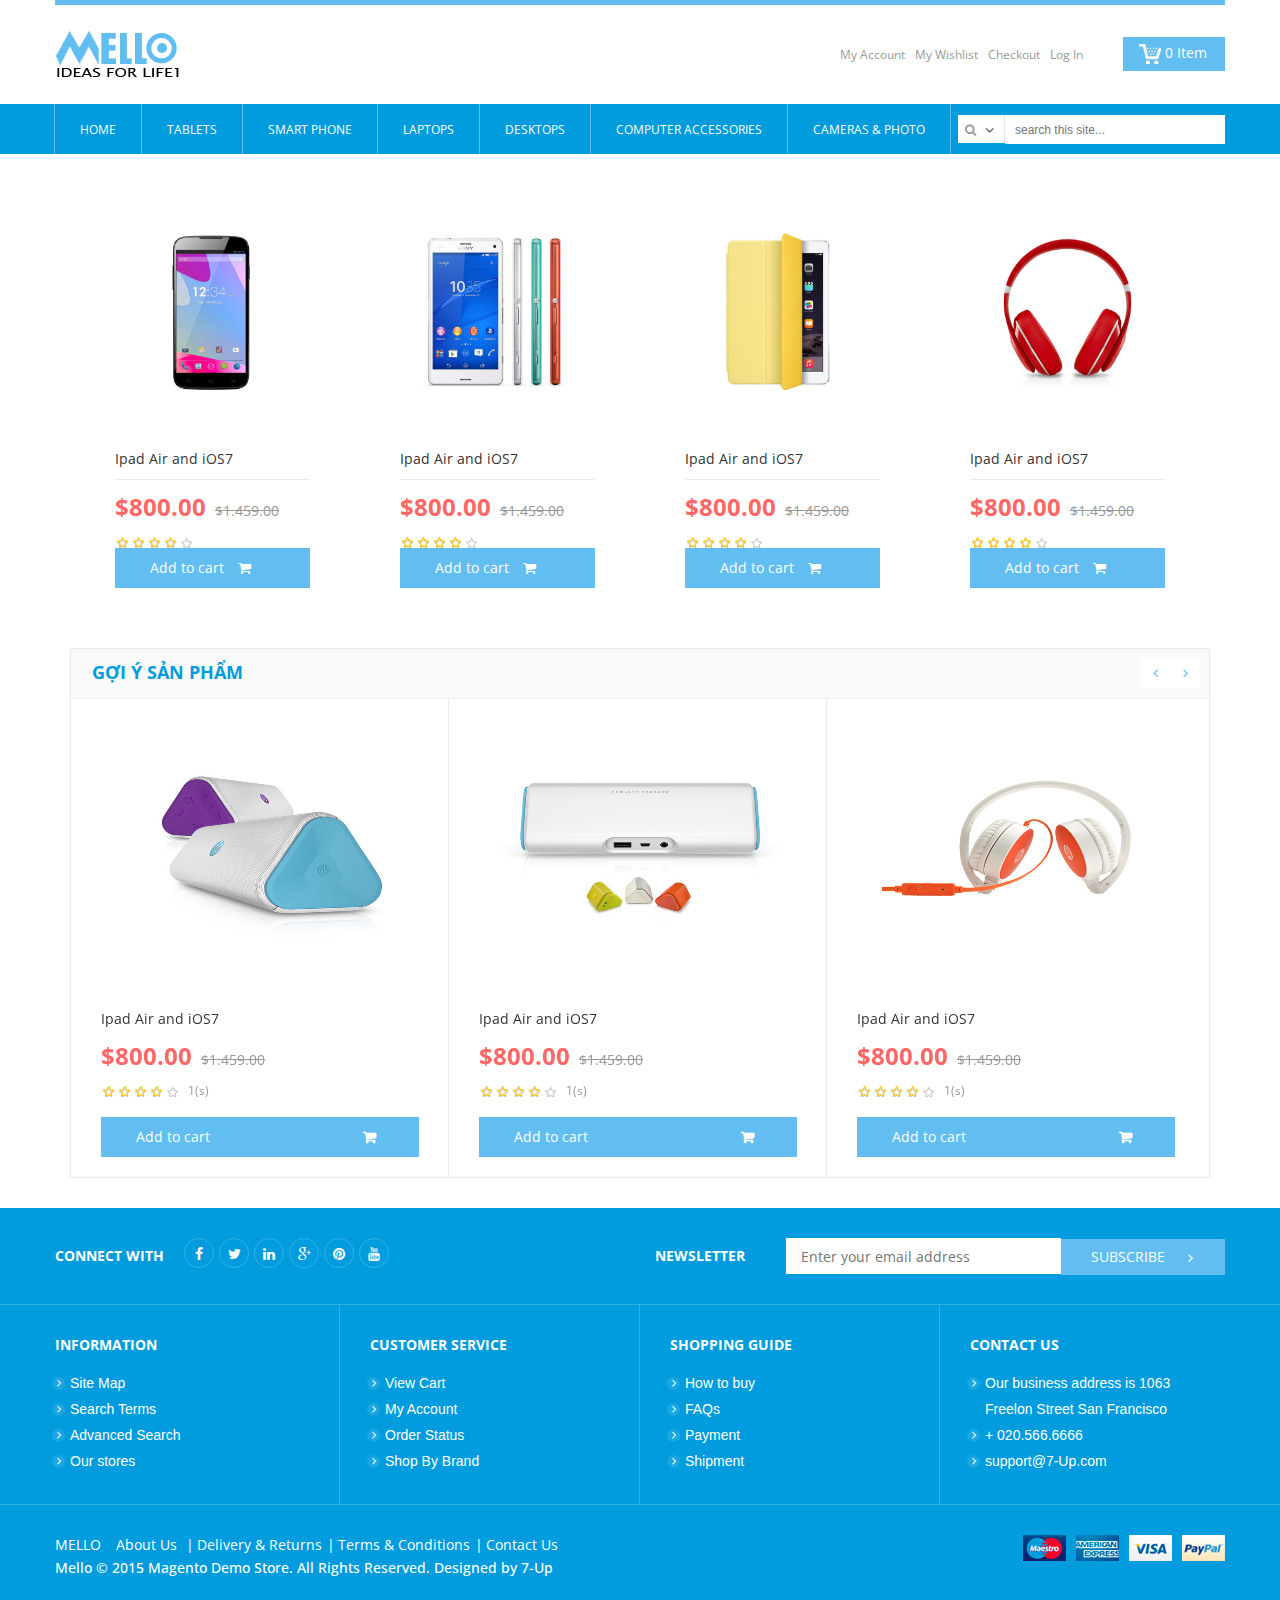
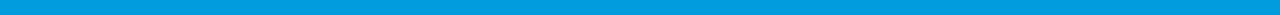
<file: search.html>
<!DOCTYPE html>
<html xml:lang="en" lang="en">

<head>
    <meta charset="UTF-8">
    <meta name="viewport" content="width=device-width, initial-scale=1">
    <link rel="stylesheet" type="text/css" href="./style/css/style-main-home-03.css" />
    <link rel="stylesheet" type="text/css" href="http://fonts.googleapis.com/css?family=Open+Sans" media="all" />
    <title>MELLO</title>
    <!-- Latest compiled and minified CSS -->
</head>

<body class="home home-03">
    <!--begin header-->
    <div id="box-header">
        <div class="header-container">
            <div class="header">
                <div class="box-header-01">
                    <div class="container">
                        <div class="row">
                            <div class="logo">
                                <a href="./index.html"><img src="images/logo-home-03.png" alt="" /></a>
                            </div>
                            <div class="account-and-cart">
                                <div class="my-account">
                                    <div class="content">
                                        <ul class="left">
                                            <li><a class="top-link-myaccount" href="./search.html">My Account</a></li>
                                            <li><a class="top-link-wishlist" href="#">My Wishlist</a></li>
                                            <li><a class="top-link-checkout" href="#">Checkout</a></li>
                                            <li><a class="top-link-login" href="#">Log In</a></li>
                                        </ul>
                                    </div>
                                </div>
                                <div class="box-cart">
                                    <div class="cart-mini">
                                        <div class="title">
                                            <span class="item">0 Item</span>
                                        </div>
                                        <div class="block-content">
                                            <div class="inner">
                                                <p class="block-subtitle">Recently added item(s)</p>
                                                <ol id="cart-sidebar" class="mini-products-list">
                                                    <li class="item">
                                                        <a href="#" title="Fashion Product 09" class="product-image">
                                                            <img src="images/product/small/image-demo-1.jpg" alt="Fashion Product 09" />
                                                        </a>
                                                        <a href="#" class="btn-remove">Remove This Item</a>
                                                        <a href="#" title="Edit item" class="btn-edit">Edit item</a>
                                                        <div class="product-details">
                                                            <p class="product-name"><a title="Fashion Product 09" href="#">Fashion Product 09</a></p>
                                                            <span class="price">$200.00</span>
                                                            <div class="qty-abc">
                                                                <a title="Decrement" class="qty-change-left" href="#">down</a>
                                                                <input class="input-text qty" type="text" value="1" />
                                                                <a title="Increment" class="qty-change-right" href="#">up</a>
                                                            </div>
                                                        </div>
                                                    </li>
                                                </ol>
                                                <div class="summary">
                                                    <p class="subtotal">
                                                        <span class="label">Subtotal:</span> <span class="price">$200.00</span>
                                                    </p>
                                                </div>
                                                <div class="actions">
                                                    <div class="a-inner">
                                                        <a class="btn-mycart" href="#" title="View my cart">view my
                                                            cart</a>
                                                        <a href="" title="Checkout" class="btn-checkout">Checkout</a>
                                                    </div>
                                                </div>
                                            </div>
                                        </div>
                                    </div>
                                </div>
                            </div>
                            <div class="box-search">
                                <form action="./search.html" method="POST">
                                    <button><span>search</span></button>
                                    <ul class="drop-search">
                                        <li>
                                            <span class="selected">All Categories </span>
                                            <ul>
                                                <li>All Categories </li>
                                                <li>Cate 1</li>
                                                <li>Cate 2</li>
                                                <li>Cate 3</li>
                                            </ul>
                                        </li>
                                    </ul>
                                    <input name="search" type="text" value="" placeholder="search this site..." />
                                </form>
                            </div>
                        </div>
                    </div>

                </div>
                <div class="box-header-02">
                    <div class="container">
                        <div class="row">
                            <div class="menu">
                                <div class="box-main-menu">
                                    <div class="main-menu">
                                        <ul>
                                            <li class="item1 first"><a href="home-01.html">Home</a></li>
                                            <li class="item2 megamenu-parent"><a href="grid.html">Tablets</a>
                                                <div class="vt_megamenu_content">
                                                    <div class="mega-menu-01">
                                                        <div class="menu-01 menu-01-cate">
                                                            <div class="title"><span>Categories</span></div>
                                                            <ul class="content-col">
                                                                <li class="first"><a class="mega-lap" href="#"><span>Laptop</span></a></li>
                                                                <li><a class="mega-tvi" href="#"><span>TV</span></a>
                                                                </li>
                                                                <li><a class="mega-mob" href="#"><span>Mobile</span></a>
                                                                </li>
                                                                <li><a class="mega-tab" href="#"><span>Tablet</span></a>
                                                                </li>
                                                                <li><a class="mega-cam" href="#"><span>Camera</span></a>
                                                                </li>
                                                                <li class="last"><a class="mega-rad" href="#"><span>Radio</span></a></li>
                                                            </ul>
                                                        </div>
                                                        <div class="menu-01 menu-01-top">
                                                            <div class="title"><span>Tops</span><span class="hot">Hot</span></div>
                                                            <ul class="content-col">
                                                                <li class="first"><a href="#"><span>Smartphones</span></a></li>
                                                                <li><a href="#"><span>Accessories</span></a></li>
                                                                <li><a href="#"><span>Headsets</span></a></li>
                                                                <li><a href="#"><span>Batteries</span></a></li>
                                                                <li><a href="#"><span>Screen Protectors</span></a></li>
                                                                <li class="last"><a href="#"><span>Memmory
                                                                            Cards</span></a></li>
                                                            </ul>
                                                        </div>
                                                        <div id="feature" class="menu-01 menu-01-feature carousel-feature">
                                                            <div class="title"><span>Featured</span><span class="new">New</span></div>
                                                            <div class="carousel-inner">
                                                                <div class="item active">
                                                                    <div class="image"><img alt="" src="images/feature-mega01.png" /></div>
                                                                    <div class="carousel-caption-feature">
                                                                        <div class="title-advan"><span class="name-advan">Ipad Air and
                                                                                iOS7</span>
                                                                            <div class="text-des-advan"><span>At vero
                                                                                    eos et accusamus et iusto odios un
                                                                                    dignissimos ducimus qui blan ditiis
                                                                                    prasixer esentium voluptatum</span>
                                                                            </div>
                                                                        </div>
                                                                    </div>
                                                                </div>
                                                                <div class="item">
                                                                    <div class="image"><img alt="" src="images/feature-mega01.png" /></div>
                                                                    <div class="carousel-caption-feature">
                                                                        <div class="title-advan"><span class="name-advan">Ipad Air and
                                                                                iOS7</span>
                                                                            <div class="text-des-advan"><span>At vero
                                                                                    eos et accusamus et iusto odios un
                                                                                    dignissimos ducimus qui blan ditiis
                                                                                    prasixer esentium voluptatum</span>
                                                                            </div>
                                                                        </div>
                                                                    </div>
                                                                </div>
                                                                <div class="item">
                                                                    <div class="image"><img alt="" src="images/feature-mega01.png" /></div>
                                                                    <div class="carousel-caption-feature">
                                                                        <div class="title-advan"><span class="name-advan">Ipad Air and
                                                                                iOS7</span>
                                                                            <div class="text-des-advan"><span>At vero
                                                                                    eos et accusamus et iusto odios un
                                                                                    dignissimos ducimus qui blan ditiis
                                                                                    prasixer esentium voluptatum</span>
                                                                            </div>
                                                                        </div>
                                                                    </div>
                                                                </div>
                                                            </div>
                                                        </div>
                                                        <div class="menu-01 menu-01-sale">
                                                            <div class="title"><span>Sale</span></div>
                                                            <div class="content"><img alt="" src="images/sale-mega-01.png" />
                                                                <p class="description">At vero eos et accusamus et iusto odios un dignissimos ducimus qui blan ditiis prasixer esentium voluptatum</p>
                                                                <div class="shop-now"><a title="Shop now" href="#"><span>Shop now</span></a></div>
                                                            </div>
                                                        </div>
                                                    </div>
                                                </div>
                                            </li>
                                            <li class="item3 megamenu-parent"><a href="grid.html">smart phone</a>
                                                <div class="vt_megamenu_content">
                                                    <div class="mega-menu-02">
                                                        <h1 class="title">MOST POPULAR</h1>
                                                        <div class="block row vt-slider vt-slider67">
                                                            <div class="slider-inner">
                                                                <div class="container-slider">
                                                                    <div class="products-grid">
                                                                        <div class="item">
                                                                            <div class="item-wrap">
                                                                                <div class="item-image">
                                                                                    <a class="product-image no-touch" href="#" title="Ipad Air and iOS7">
                                                                                        <img class="first_image" src="images/product/larg/demo9.jpg" alt="Product demo" />
                                                                                    </a>
                                                                                    <div class="item-btn">
                                                                                        <div class="box-inner">
                                                                                            <a title="Add to wishlist" href="#" class="link-wishlist">&nbsp;</a>
                                                                                            <a title="Add to compare" href="#" class="link-compare">&nbsp;</a>
                                                                                            <span class="qview">
                                                                                                <a class="vt_quickview_handler"
                                                                                                    data-original-title="Quick View"
                                                                                                    data-placement="left"
                                                                                                    data-toggle="tooltip"
                                                                                                    href="#"><span>Quick
                                                                                                        View</span></a>
                                                                                            </span>
                                                                                        </div>
                                                                                    </div>
                                                                                    <a title="Add to cart" class="btn-cart" href="#">&nbsp;</a>
                                                                                </div>
                                                                                <div class="pro-info">
                                                                                    <div class="pro-inner">
                                                                                        <div class="pro-title product-name">
                                                                                            <a href="detail.html">Ipad
                                                                                                Air and iOS7</a></div>
                                                                                        <div class="pro-content">
                                                                                            <div class="wrap-price">
                                                                                                <div class="price-box">
                                                                                                    <span class="regular-price">
                                                                                                        <span
                                                                                                            class="price">$800.00</span></span>
                                                                                                </div>
                                                                                            </div>
                                                                                            <div class="ratings">
                                                                                                <div class="rating-box">
                                                                                                    <div class="rating" style="width:80%">
                                                                                                    </div>
                                                                                                </div>
                                                                                                <span class="amount"><a
                                                                                                        href="#">1(s)</a></span>
                                                                                            </div>
                                                                                        </div>
                                                                                    </div>
                                                                                </div>
                                                                            </div>
                                                                            <!--end item wrap -->
                                                                        </div>
                                                                        <div class="item">
                                                                            <div class="item-wrap">
                                                                                <div class="item-image">
                                                                                    <a class="product-image no-touch" href="#" title="Ipad Air and iOS7">
                                                                                        <img class="first_image" src="images/product/larg/demo1.jpg" alt="Product demo" />
                                                                                    </a>
                                                                                    <div class="item-btn">
                                                                                        <div class="box-inner">
                                                                                            <a title="Add to wishlist" href="#" class="link-wishlist">&nbsp;</a>
                                                                                            <a title="Add to compare" href="#" class="link-compare">&nbsp;</a>
                                                                                            <span class="qview">
                                                                                                <a class="vt_quickview_handler"
                                                                                                    data-original-title="Quick View"
                                                                                                    data-placement="left"
                                                                                                    data-toggle="tooltip"
                                                                                                    href="#"><span>Quick
                                                                                                        View</span></a>
                                                                                            </span>
                                                                                        </div>
                                                                                    </div>
                                                                                    <a title="Add to cart" class="btn-cart" href="#">&nbsp;</a>
                                                                                </div>
                                                                                <div class="pro-info">
                                                                                    <div class="pro-inner">
                                                                                        <div class="pro-title product-name">
                                                                                            <a href="detail.html">Ipad
                                                                                                Air and iOS7</a></div>
                                                                                        <div class="pro-content">
                                                                                            <div class="wrap-price">
                                                                                                <div class="price-box">
                                                                                                    <span class="regular-price">
                                                                                                        <span
                                                                                                            class="price">$800.00</span></span>
                                                                                                </div>
                                                                                            </div>
                                                                                            <div class="ratings">
                                                                                                <div class="rating-box">
                                                                                                    <div class="rating" style="width:80%">
                                                                                                    </div>
                                                                                                </div>
                                                                                                <span class="amount"><a
                                                                                                        href="#">1(s)</a></span>
                                                                                            </div>
                                                                                        </div>
                                                                                    </div>
                                                                                </div>
                                                                            </div>
                                                                            <!--end item wrap -->
                                                                        </div>
                                                                        <div class="item">

                                                                            <div class="item-wrap">
                                                                                <div class="item-image">
                                                                                    <a class="product-image no-touch" href="#" title="Ipad Air and iOS7">
                                                                                        <img class="first_image" src="images/product/larg/demo6.jpg" alt="Product demo" />
                                                                                    </a>
                                                                                    <div class="item-btn">
                                                                                        <div class="box-inner">
                                                                                            <a title="Add to wishlist" href="#" class="link-wishlist">&nbsp;</a>
                                                                                            <a title="Add to compare" href="#" class="link-compare">&nbsp;</a>
                                                                                            <span class="qview">
                                                                                                <a class="vt_quickview_handler"
                                                                                                    data-original-title="Quick View"
                                                                                                    data-placement="left"
                                                                                                    data-toggle="tooltip"
                                                                                                    href="#"><span>Quick
                                                                                                        View</span></a>
                                                                                            </span>
                                                                                        </div>
                                                                                    </div>
                                                                                    <a title="Add to cart" class="btn-cart" href="#">&nbsp;</a>
                                                                                </div>
                                                                                <div class="pro-info">
                                                                                    <div class="pro-inner">
                                                                                        <div class="pro-title product-name">
                                                                                            <a href="detail.html">Ipad
                                                                                                Air and iOS7</a></div>
                                                                                        <div class="pro-content">
                                                                                            <div class="wrap-price">
                                                                                                <div class="price-box">
                                                                                                    <span class="regular-price">
                                                                                                        <span
                                                                                                            class="price">$800.00</span></span>
                                                                                                </div>
                                                                                            </div>
                                                                                            <div class="ratings">
                                                                                                <div class="rating-box">
                                                                                                    <div class="rating" style="width:80%">
                                                                                                    </div>
                                                                                                </div>
                                                                                                <span class="amount"><a
                                                                                                        href="#">1(s)</a></span>
                                                                                            </div>
                                                                                        </div>
                                                                                    </div>
                                                                                </div>
                                                                            </div>
                                                                            <!--end item wrap -->
                                                                        </div>
                                                                        <div class="item">
                                                                            <div class="item-wrap">
                                                                                <div class="item-image">
                                                                                    <a class="product-image no-touch" href="#" title="Ipad Air and iOS7">
                                                                                        <img class="first_image" src="images/product/larg/demo7.jpg" alt="Product demo" />
                                                                                    </a>
                                                                                    <div class="item-btn">
                                                                                        <div class="box-inner">
                                                                                            <a title="Add to wishlist" href="#" class="link-wishlist">&nbsp;</a>
                                                                                            <a title="Add to compare" href="#" class="link-compare">&nbsp;</a>
                                                                                            <span class="qview">
                                                                                                <a class="vt_quickview_handler"
                                                                                                    data-original-title="Quick View"
                                                                                                    data-placement="left"
                                                                                                    data-toggle="tooltip"
                                                                                                    href="#"><span>Quick
                                                                                                        View</span></a>
                                                                                            </span>
                                                                                        </div>
                                                                                    </div>
                                                                                    <a title="Add to cart" class="btn-cart" href="#">&nbsp;</a>
                                                                                </div>
                                                                                <div class="pro-info">
                                                                                    <div class="pro-inner">
                                                                                        <div class="pro-title product-name">
                                                                                            <a href="detail.html">Ipad
                                                                                                Air and iOS7</a></div>
                                                                                        <div class="pro-content">
                                                                                            <div class="wrap-price">
                                                                                                <div class="price-box">
                                                                                                    <span class="regular-price">
                                                                                                        <span
                                                                                                            class="price">$800.00</span></span>
                                                                                                </div>
                                                                                            </div>
                                                                                            <div class="ratings">
                                                                                                <div class="rating-box">
                                                                                                    <div class="rating" style="width:80%">
                                                                                                    </div>
                                                                                                </div>
                                                                                                <span class="amount"><a
                                                                                                        href="#">1(s)</a></span>
                                                                                            </div>
                                                                                        </div>
                                                                                    </div>
                                                                                </div>
                                                                            </div>
                                                                            <!--end item wrap -->
                                                                        </div>
                                                                        <div class="item">
                                                                            <div class="item-wrap">
                                                                                <div class="item-image">
                                                                                    <a class="product-image no-touch" href="#" title="Ipad Air and iOS7">
                                                                                        <img class="first_image" src="images/product/larg/demo8.jpg" alt="Product demo" />
                                                                                    </a>
                                                                                    <div class="item-btn">
                                                                                        <div class="box-inner">
                                                                                            <a title="Add to wishlist" href="#" class="link-wishlist">&nbsp;</a>
                                                                                            <a title="Add to compare" href="#" class="link-compare">&nbsp;</a>
                                                                                            <span class="qview">
                                                                                                <a class="vt_quickview_handler"
                                                                                                    data-original-title="Quick View"
                                                                                                    data-placement="left"
                                                                                                    data-toggle="tooltip"
                                                                                                    href="#"><span>Quick
                                                                                                        View</span></a>
                                                                                            </span>
                                                                                        </div>
                                                                                    </div>
                                                                                    <a title="Add to cart" class="btn-cart" href="#">&nbsp;</a>
                                                                                </div>
                                                                                <div class="pro-info">
                                                                                    <div class="pro-inner">
                                                                                        <div class="pro-title product-name">
                                                                                            <a href="detail.html">Ipad
                                                                                                Air and iOS7</a></div>
                                                                                        <div class="pro-content">
                                                                                            <div class="wrap-price">
                                                                                                <div class="price-box">
                                                                                                    <span class="regular-price">
                                                                                                        <span
                                                                                                            class="price">$800.00</span></span>
                                                                                                </div>
                                                                                            </div>
                                                                                            <div class="ratings">
                                                                                                <div class="rating-box">
                                                                                                    <div class="rating" style="width:80%">
                                                                                                    </div>
                                                                                                </div>
                                                                                                <span class="amount"><a
                                                                                                        href="#">1(s)</a></span>
                                                                                            </div>
                                                                                        </div>
                                                                                    </div>
                                                                                </div>
                                                                            </div>
                                                                            <!--end item wrap -->
                                                                        </div>
                                                                        <div class="item">
                                                                            <div class="item-wrap">
                                                                                <div class="item-image">
                                                                                    <a class="product-image no-touch" href="#" title="Ipad Air and iOS7">
                                                                                        <img class="first_image" src="images/product/larg/demo9.jpg" alt="Product demo" />
                                                                                    </a>
                                                                                    <div class="item-btn">
                                                                                        <div class="box-inner">
                                                                                            <a title="Add to wishlist" href="#" class="link-wishlist">&nbsp;</a>
                                                                                            <a title="Add to compare" href="#" class="link-compare">&nbsp;</a>
                                                                                            <span class="qview">
                                                                                                <a class="vt_quickview_handler"
                                                                                                    data-original-title="Quick View"
                                                                                                    data-placement="left"
                                                                                                    data-toggle="tooltip"
                                                                                                    href="#"><span>Quick
                                                                                                        View</span></a>
                                                                                            </span>
                                                                                        </div>
                                                                                    </div>
                                                                                    <a title="Add to cart" class="btn-cart" href="#">&nbsp;</a>
                                                                                </div>
                                                                                <div class="pro-info">
                                                                                    <div class="pro-inner">
                                                                                        <div class="pro-title product-name">
                                                                                            <a href="detail.html">Ipad
                                                                                                Air and iOS7</a></div>
                                                                                        <div class="pro-content">
                                                                                            <div class="wrap-price">
                                                                                                <div class="price-box">
                                                                                                    <span class="regular-price">
                                                                                                        <span
                                                                                                            class="price">$800.00</span></span>
                                                                                                </div>
                                                                                            </div>
                                                                                            <div class="ratings">
                                                                                                <div class="rating-box">
                                                                                                    <div class="rating" style="width:80%">
                                                                                                    </div>
                                                                                                </div>
                                                                                                <span class="amount"><a
                                                                                                        href="#">1(s)</a></span>
                                                                                            </div>
                                                                                        </div>
                                                                                    </div>
                                                                                </div>
                                                                            </div>
                                                                            <!--end item wrap -->
                                                                        </div>
                                                                        <div class="item">
                                                                            <div class="item-wrap">
                                                                                <div class="item-image">
                                                                                    <a class="product-image no-touch" href="#" title="Ipad Air and iOS7">
                                                                                        <img class="first_image" src="images/product/larg/demo10.jpg" alt="Product demo" />
                                                                                    </a>
                                                                                    <div class="item-btn">
                                                                                        <div class="box-inner">
                                                                                            <a title="Add to wishlist" href="#" class="link-wishlist">&nbsp;</a>
                                                                                            <a title="Add to compare" href="#" class="link-compare">&nbsp;</a>
                                                                                            <span class="qview">
                                                                                                <a class="vt_quickview_handler"
                                                                                                    data-original-title="Quick View"
                                                                                                    data-placement="left"
                                                                                                    data-toggle="tooltip"
                                                                                                    href="#"><span>Quick
                                                                                                        View</span></a>
                                                                                            </span>
                                                                                        </div>
                                                                                    </div>
                                                                                    <a title="Add to cart" class="btn-cart" href="#">&nbsp;</a>
                                                                                </div>
                                                                                <div class="pro-info">
                                                                                    <div class="pro-inner">
                                                                                        <div class="pro-title product-name">
                                                                                            <a href="detail.html">Ipad
                                                                                                Air and iOS7</a></div>
                                                                                        <div class="pro-content">
                                                                                            <div class="wrap-price">
                                                                                                <div class="price-box">
                                                                                                    <span class="regular-price">
                                                                                                        <span
                                                                                                            class="price">$800.00</span></span>
                                                                                                </div>
                                                                                            </div>
                                                                                            <div class="ratings">
                                                                                                <div class="rating-box">
                                                                                                    <div class="rating" style="width:80%">
                                                                                                    </div>
                                                                                                </div>
                                                                                                <span class="amount"><a
                                                                                                        href="#">1(s)</a></span>
                                                                                            </div>
                                                                                        </div>
                                                                                    </div>
                                                                                </div>
                                                                            </div>
                                                                            <!--end item wrap -->
                                                                        </div>
                                                                    </div>
                                                                </div>

                                                            </div>
                                                        </div>

                                                    </div>
                                                </div>

                                            </li>
                                            <li class="item4"><a href="grid.html">laptops </a></li>
                                            <li class="item5"><a href="grid.html">Desktops</a></li>
                                            <li class="item6"><a href="#">Computer Accessories</a></li>
                                            <li class="item7 last"><a href="grid.html">Cameras & Photo</a></li>
                                        </ul>
                                    </div>
                                </div>
                                <div>
                                </div>
                            </div>
                            <div class="bgr-menu">
                            </div>
                        </div>
                    </div>
                </div>
            </div>
        </div>
    </div>
    <!--end header-->
    <!--begin content-->
    <div id="box-content">
        <div class="positive-02">
            <div class="container">
                <div class="other-pro">
                    <div class="col-lg-3">
                        <div class="products-grid">
                            <div class="item">
                                <div class="item-wrap">
                                    <div class="item-image">
                                        <a class="product-image no-touch" href="#" title="Ipad Air and iOS7">
                                            <img class="first_image" src="./images/product/18.png" alt="Product demo" style="width: 100%; height: auto;" />
                                        </a>
                                        <div class="item-btn">
                                            <div class="box-inner">
                                                <a title="Add to wishlist" href="#" class="link-wishlist">&nbsp;</a>
                                                <a title="Add to compare" href="#" class="link-compare">&nbsp;</a>
                                                <span class="qview">
                                                    <a class="vt_quickview_handler" data-original-title="Quick View"
                                                        data-placement="left" data-toggle="tooltip" href="#"><span>Quick
                                                            View</span></a>
                                                </span>
                                            </div>
                                        </div>

                                    </div>
                                    <div class="pro-info">
                                        <div class="pro-inner">
                                            <div class="pro-title product-name"><a href="detail.html">Ipad Air and
                                                    iOS7</a>
                                            </div>
                                            <div class="pro-content">
                                                <div class="wrap-price">
                                                    <div class="price-box">
                                                        <span class="regular-price">
                                                            <span class="price">$800.00</span></span>
                                                        <p class="special-price">
                                                            <span class="price">$1.459.00</span>
                                                        </p>
                                                    </div>
                                                </div>
                                                <div class="ratings">
                                                    <div class="rating-box">
                                                        <div class="rating" style="width:80%">
                                                        </div>
                                                    </div>
                                                </div>
                                            </div>
                                        </div>
                                    </div>
                                    <a title="Add to cart" class="add-to-cart" href="#">Add
                                        to cart <i class="icon-shopping-cart" style="padding-left: 1rem;"></i></a>
                                </div>
                                <!--end item wrap -->
                            </div>
                        </div>
                    </div>
                    <div class="col-lg-3">
                        <div class="products-grid">
                            <div class="item">
                                <div class="item-wrap">
                                    <div class="item-image">
                                        <a class="product-image no-touch" href="#" title="Ipad Air and iOS7">
                                            <img class="first_image" src="./images/product/17.png" alt="Product demo" style="width: 100%; height: auto;" />
                                        </a>
                                        <div class="item-btn">
                                            <div class="box-inner">
                                                <a title="Add to wishlist" href="#" class="link-wishlist">&nbsp;</a>
                                                <a title="Add to compare" href="#" class="link-compare">&nbsp;</a>
                                                <span class="qview">
                                                    <a class="vt_quickview_handler" data-original-title="Quick View"
                                                        data-placement="left" data-toggle="tooltip" href="#"><span>Quick
                                                            View</span></a>
                                                </span>
                                            </div>
                                        </div>

                                    </div>
                                    <div class="pro-info">
                                        <div class="pro-inner">
                                            <div class="pro-title product-name"><a href="detail.html">Ipad Air and
                                                    iOS7</a>
                                            </div>
                                            <div class="pro-content">
                                                <div class="wrap-price">
                                                    <div class="price-box">
                                                        <span class="regular-price">
                                                            <span class="price">$800.00</span></span>
                                                        <p class="special-price">
                                                            <span class="price">$1.459.00</span>
                                                        </p>
                                                    </div>
                                                </div>
                                                <div class="ratings">
                                                    <div class="rating-box">
                                                        <div class="rating" style="width:80%">
                                                        </div>
                                                    </div>
                                                </div>
                                            </div>
                                        </div>
                                    </div>
                                    <a title="Add to cart" class="add-to-cart" href="#">Add
                                        to cart <i class="icon-shopping-cart" style="padding-left: 1rem;"></i></a>
                                </div>
                                <!--end item wrap -->
                            </div>
                        </div>
                    </div>
                    <div class="col-lg-3">
                        <div class="products-grid">
                            <div class="item">
                                <div class="item-wrap">
                                    <div class="item-image">
                                        <a class="product-image no-touch" href="#" title="Ipad Air and iOS7">
                                            <img class="first_image" src="./images/product/12.png" alt="Product demo" style="width: 100%; height: auto;" />
                                        </a>
                                        <div class="item-btn">
                                            <div class="box-inner">
                                                <a title="Add to wishlist" href="#" class="link-wishlist">&nbsp;</a>
                                                <a title="Add to compare" href="#" class="link-compare">&nbsp;</a>
                                                <span class="qview">
                                                    <a class="vt_quickview_handler" data-original-title="Quick View"
                                                        data-placement="left" data-toggle="tooltip" href="#"><span>Quick
                                                            View</span></a>
                                                </span>
                                            </div>
                                        </div>

                                    </div>
                                    <div class="pro-info">
                                        <div class="pro-inner">
                                            <div class="pro-title product-name">
                                                <a href="detail.html">Ipad Air
                                                    and
                                                    iOS7</a>
                                            </div>
                                            <div class="pro-content">
                                                <div class="wrap-price">
                                                    <div class="price-box">
                                                        <span class="regular-price">
                                                            <span class="price">$800.00</span></span>
                                                        <p class="special-price">
                                                            <span class="price">$1.459.00</span>
                                                        </p>
                                                    </div>
                                                </div>
                                                <div class="ratings">
                                                    <div class="rating-box">
                                                        <div class="rating" style="width:80%">
                                                        </div>
                                                    </div>
                                                </div>
                                            </div>
                                        </div>
                                    </div>
                                    <a title="Add to cart" class="add-to-cart" href="#">Add
                                        to cart <i class="icon-shopping-cart" style="padding-left: 1rem;"></i></a>
                                </div>
                                <!--end item wrap -->
                            </div>
                        </div>
                    </div>
                    <div class="col-lg-3">
                        <div class="products-grid">
                            <div class="item">
                                <div class="item-wrap">
                                    <div class="item-image">
                                        <a class="product-image no-touch" href="#" title="Ipad Air and iOS7">
                                            <img class="first_image" src="./images/product/11.png" alt="Product demo" style="width: 100%; height: auto;" />
                                        </a>
                                        <div class="item-btn">
                                            <div class="box-inner">
                                                <a title="Add to wishlist" href="#" class="link-wishlist">&nbsp;</a>
                                                <a title="Add to compare" href="#" class="link-compare">&nbsp;</a>
                                                <span class="qview">
                                                    <a class="vt_quickview_handler" data-original-title="Quick View"
                                                        data-placement="left" data-toggle="tooltip" href="#"><span>Quick
                                                            View</span></a>
                                                </span>
                                            </div>
                                        </div>

                                    </div>
                                    <div class="pro-info">
                                        <div class="pro-inner">
                                            <div class="pro-title product-name">
                                                <a href="detail.html">Ipad
                                                    Air and
                                                    iOS7</a>
                                            </div>
                                            <div class="pro-content">
                                                <div class="wrap-price">
                                                    <div class="price-box">
                                                        <span class="regular-price">
                                                            <span class="price">$800.00</span></span>
                                                        <p class="special-price">
                                                            <span class="price">$1.459.00</span>
                                                        </p>
                                                    </div>
                                                </div>
                                                <div class="ratings">
                                                    <div class="rating-box">
                                                        <div class="rating" style="width:80%">
                                                        </div>
                                                    </div>
                                                </div>
                                            </div>
                                        </div>
                                    </div>
                                    <a title="Add to cart" class="add-to-cart" href="#">Add
                                        to cart <i class="icon-shopping-cart" style="padding-left: 1rem;"></i></a>
                                </div>
                                <!--end item wrap -->
                            </div>
                        </div>
                    </div>
                </div>
            </div>
        </div>
        <div class="position-02">
            <div class="container">
                <div class="row">
                    <div class="col-lg-12 col-md-12 col-sm-12 col-xs-12">
                        <div class="other-pro">
                            <ul class="nav nav-tabs">
                                <li class="active"><a data-toggle="tab" href="#tab1">Gợi ý sản phẩm</a></li>
                            </ul>
                            <div class="tab-content">
                                <div id="tab1" class="tab-pane fade in active">
                                    <div class="block vt-slider vt-slider7">
                                        <div class="slider-inner">
                                            <div class="container-slider">
                                                <div class="products-grid">
                                                    <div class="item">
                                                        <div class="item-wrap">
                                                            <div class="item-image">
                                                                <a class="product-image no-touch" href="#" title="Ipad Air and iOS7">
                                                                    <img class="first_image" src="./images/product/1.png" width="240" height="240" alt="Product
                                                                        demo" />
                                                                </a>
                                                                <div class="item-btn">
                                                                    <div class="box-inner">
                                                                        <a title="Add to wishlist" href="#" class="link-wishlist">&nbsp;</a>
                                                                        <a title="Add to compare" href="#" class="link-compare">&nbsp;</a>
                                                                        <span class="qview">
                                                                            <a class="vt_quickview_handler"
                                                                                data-original-title="Quick View"
                                                                                data-placement="left"
                                                                                data-toggle="tooltip"
                                                                                href="#"><span>Quick View</span></a>
                                                                        </span>
                                                                    </div>
                                                                </div>

                                                            </div>
                                                            <div class="pro-info">
                                                                <div class="pro-inner">
                                                                    <div class="pro-title product-name"><a href="detail.html">Ipad Air and iOS7</a>
                                                                    </div>
                                                                    <div class="pro-content">
                                                                        <div class="wrap-price">
                                                                            <div class="price-box">
                                                                                <span class="regular-price">
                                                                                    <span
                                                                                        class="price">$800.00</span></span>
                                                                                <p class="special-price">
                                                                                    <span class="price">$1.459.00</span>
                                                                                </p>
                                                                            </div>
                                                                        </div>
                                                                        <div class="ratings">
                                                                            <div class="rating-box">
                                                                                <div class="rating" style="width:80%">
                                                                                </div>
                                                                            </div>
                                                                            <span class="amount"><a
                                                                                    href="#">1(s)</a></span>
                                                                        </div>
                                                                    </div>
                                                                </div>
                                                            </div>
                                                            <a title="Add to cart" class="add-to-cart" href="#">Add
                                                                to cart</a>
                                                        </div>
                                                        <!--end item wrap -->
                                                    </div>
                                                    <div class="item">
                                                        <div class="item-wrap">
                                                            <div class="item-image">
                                                                <a class="product-image no-touch" href="#" title="Ipad Air and iOS7">
                                                                    <img class="first_image" src="./images/product/2.png" width="240" height="240" alt="Product
                                                                        demo" />
                                                                </a>
                                                                <div class="item-btn">
                                                                    <div class="box-inner">
                                                                        <a title="Add to wishlist" href="#" class="link-wishlist">&nbsp;</a>
                                                                        <a title="Add to compare" href="#" class="link-compare">&nbsp;</a>
                                                                        <span class="qview">
                                                                            <a class="vt_quickview_handler"
                                                                                data-original-title="Quick View"
                                                                                data-placement="left"
                                                                                data-toggle="tooltip"
                                                                                href="#"><span>Quick View</span></a>
                                                                        </span>
                                                                    </div>
                                                                </div>

                                                            </div>
                                                            <div class="pro-info">
                                                                <div class="pro-inner">
                                                                    <div class="pro-title product-name"><a href="detail.html">Ipad Air and iOS7</a>
                                                                    </div>
                                                                    <div class="pro-content">
                                                                        <div class="wrap-price">
                                                                            <div class="price-box">
                                                                                <span class="regular-price">
                                                                                    <span
                                                                                        class="price">$800.00</span></span>
                                                                                <p class="special-price">
                                                                                    <span class="price">$1.459.00</span>
                                                                                </p>
                                                                            </div>
                                                                        </div>
                                                                        <div class="ratings">
                                                                            <div class="rating-box">
                                                                                <div class="rating" style="width:80%">
                                                                                </div>
                                                                            </div>
                                                                            <span class="amount"><a
                                                                                    href="#">1(s)</a></span>
                                                                        </div>
                                                                    </div>
                                                                </div>
                                                            </div>
                                                            <a title="Add to cart" class="add-to-cart" href="#">Add
                                                                to cart</a>
                                                        </div>
                                                        <!--end item wrap -->
                                                    </div>
                                                    <div class="item">
                                                        <div class="item-wrap">
                                                            <div class="item-image">
                                                                <a class="product-image no-touch" href="#" title="Ipad Air and iOS7">
                                                                    <img class="first_image" src="./images/product/3.png" width="240" height="240" alt="Product
                                                                        demo" />
                                                                </a>
                                                                <div class="item-btn">
                                                                    <div class="box-inner">
                                                                        <a title="Add to wishlist" href="#" class="link-wishlist">&nbsp;</a>
                                                                        <a title="Add to compare" href="#" class="link-compare">&nbsp;</a>
                                                                        <span class="qview">
                                                                            <a class="vt_quickview_handler"
                                                                                data-original-title="Quick View"
                                                                                data-placement="left"
                                                                                data-toggle="tooltip"
                                                                                href="#"><span>Quick View</span></a>
                                                                        </span>
                                                                    </div>
                                                                </div>

                                                            </div>
                                                            <div class="pro-info">
                                                                <div class="pro-inner">
                                                                    <div class="pro-title product-name"><a href="detail.html">Ipad Air and iOS7</a>
                                                                    </div>
                                                                    <div class="pro-content">
                                                                        <div class="wrap-price">
                                                                            <div class="price-box">
                                                                                <span class="regular-price">
                                                                                    <span
                                                                                        class="price">$800.00</span></span>
                                                                                <p class="special-price">
                                                                                    <span class="price">$1.459.00</span>
                                                                                </p>
                                                                            </div>
                                                                        </div>
                                                                        <div class="ratings">
                                                                            <div class="rating-box">
                                                                                <div class="rating" style="width:80%">
                                                                                </div>
                                                                            </div>
                                                                            <span class="amount"><a
                                                                                    href="#">1(s)</a></span>
                                                                        </div>
                                                                    </div>
                                                                </div>
                                                            </div>
                                                            <a title="Add to cart" class="add-to-cart" href="#">Add
                                                                to cart</a>
                                                        </div>
                                                        <!--end item wrap -->
                                                    </div>
                                                    <div class="item">
                                                        <div class="item-wrap">
                                                            <div class="item-image">
                                                                <a class="product-image no-touch" href="#" title="Ipad Air and iOS7">
                                                                    <img class="first_image" src="./images/product/4.png" width="240" height="240" alt="Product
                                                                        demo" />
                                                                </a>
                                                                <div class="item-btn">
                                                                    <div class="box-inner">
                                                                        <a title="Add to wishlist" href="#" class="link-wishlist">&nbsp;</a>
                                                                        <a title="Add to compare" href="#" class="link-compare">&nbsp;</a>
                                                                        <span class="qview">
                                                                            <a class="vt_quickview_handler"
                                                                                data-original-title="Quick View"
                                                                                data-placement="left"
                                                                                data-toggle="tooltip"
                                                                                href="#"><span>Quick View</span></a>
                                                                        </span>
                                                                    </div>
                                                                </div>

                                                            </div>
                                                            <div class="pro-info">
                                                                <div class="pro-inner">
                                                                    <div class="pro-title product-name"><a href="detail.html">Ipad Air and iOS7</a>
                                                                    </div>
                                                                    <div class="pro-content">
                                                                        <div class="wrap-price">
                                                                            <div class="price-box">
                                                                                <span class="regular-price">
                                                                                    <span
                                                                                        class="price">$800.00</span></span>
                                                                                <p class="special-price">
                                                                                    <span class="price">$1.459.00</span>
                                                                                </p>
                                                                            </div>
                                                                        </div>
                                                                        <div class="ratings">
                                                                            <div class="rating-box">
                                                                                <div class="rating" style="width:80%">
                                                                                </div>
                                                                            </div>
                                                                            <span class="amount"><a
                                                                                    href="#">1(s)</a></span>
                                                                        </div>
                                                                    </div>
                                                                </div>
                                                            </div>
                                                            <a title="Add to cart" class="add-to-cart" href="#">Add
                                                                to cart</a>
                                                        </div>
                                                        <!--end item wrap -->
                                                    </div>
                                                    <div class="item">
                                                        <div class="item-wrap">
                                                            <div class="item-image">
                                                                <a class="product-image no-touch" href="#" title="Ipad Air and iOS7">
                                                                    <img class="first_image" src="./images/product/5.png" width="240" height="240" alt="Product
                                                                        demo" />
                                                                </a>
                                                                <div class="item-btn">
                                                                    <div class="box-inner">
                                                                        <a title="Add to wishlist" href="#" class="link-wishlist">&nbsp;</a>
                                                                        <a title="Add to compare" href="#" class="link-compare">&nbsp;</a>
                                                                        <span class="qview">
                                                                            <a class="vt_quickview_handler"
                                                                                data-original-title="Quick View"
                                                                                data-placement="left"
                                                                                data-toggle="tooltip"
                                                                                href="#"><span>Quick View</span></a>
                                                                        </span>
                                                                    </div>
                                                                </div>

                                                            </div>
                                                            <div class="pro-info">
                                                                <div class="pro-inner">
                                                                    <div class="pro-title product-name"><a href="detail.html">Ipad Air and iOS7</a>
                                                                    </div>
                                                                    <div class="pro-content">
                                                                        <div class="wrap-price">
                                                                            <div class="price-box">
                                                                                <span class="regular-price">
                                                                                    <span
                                                                                        class="price">$800.00</span></span>
                                                                                <p class="special-price">
                                                                                    <span class="price">$1.459.00</span>
                                                                                </p>
                                                                            </div>
                                                                        </div>
                                                                        <div class="ratings">
                                                                            <div class="rating-box">
                                                                                <div class="rating" style="width:80%">
                                                                                </div>
                                                                            </div>
                                                                            <span class="amount"><a
                                                                                    href="#">1(s)</a></span>
                                                                        </div>
                                                                    </div>
                                                                </div>
                                                            </div>
                                                            <a title="Add to cart" class="add-to-cart" href="#">Add
                                                                to cart</a>
                                                        </div>
                                                        <!--end item wrap -->
                                                    </div>
                                                    <div class="item">
                                                        <div class="item-wrap">
                                                            <div class="item-image">
                                                                <a class="product-image no-touch" href="#" title="Ipad Air and iOS7">
                                                                    <img class="first_image" src="./images/product/6.png" width="240" height="240" alt="Product
                                                                        demo" />
                                                                </a>
                                                                <div class="item-btn">
                                                                    <div class="box-inner">
                                                                        <a title="Add to wishlist" href="#" class="link-wishlist">&nbsp;</a>
                                                                        <a title="Add to compare" href="#" class="link-compare">&nbsp;</a>
                                                                        <span class="qview">
                                                                            <a class="vt_quickview_handler"
                                                                                data-original-title="Quick View"
                                                                                data-placement="left"
                                                                                data-toggle="tooltip"
                                                                                href="#"><span>Quick View</span></a>
                                                                        </span>
                                                                    </div>
                                                                </div>

                                                            </div>
                                                            <div class="pro-info">
                                                                <div class="pro-inner">
                                                                    <div class="pro-title product-name"><a href="detail.html">Ipad Air and iOS7</a>
                                                                    </div>
                                                                    <div class="pro-content">
                                                                        <div class="wrap-price">
                                                                            <div class="price-box">
                                                                                <span class="regular-price">
                                                                                    <span
                                                                                        class="price">$800.00</span></span>
                                                                                <p class="special-price">
                                                                                    <span class="price">$1.459.00</span>
                                                                                </p>
                                                                            </div>
                                                                        </div>
                                                                        <div class="ratings">
                                                                            <div class="rating-box">
                                                                                <div class="rating" style="width:80%">
                                                                                </div>
                                                                            </div>
                                                                            <span class="amount"><a
                                                                                    href="#">1(s)</a></span>
                                                                        </div>
                                                                    </div>
                                                                </div>
                                                            </div>
                                                            <a title="Add to cart" class="add-to-cart" href="#">Add
                                                                to cart</a>
                                                        </div>
                                                        <!--end item wrap -->
                                                    </div>
                                                    <div class="item">
                                                        <div class="item-wrap">
                                                            <div class="item-image">
                                                                <a class="product-image no-touch" href="#" title="Ipad Air and iOS7">
                                                                    <img class="first_image" src="./images/product/7.png" width="240" height="240" alt="Product
                                                                        demo" />
                                                                </a>
                                                                <div class="item-btn">
                                                                    <div class="box-inner">
                                                                        <a title="Add to wishlist" href="#" class="link-wishlist">&nbsp;</a>
                                                                        <a title="Add to compare" href="#" class="link-compare">&nbsp;</a>
                                                                        <span class="qview">
                                                                            <a class="vt_quickview_handler"
                                                                                data-original-title="Quick View"
                                                                                data-placement="left"
                                                                                data-toggle="tooltip"
                                                                                href="#"><span>Quick
                                                                                    View</span></a>
                                                                        </span>
                                                                    </div>
                                                                </div>

                                                            </div>
                                                            <div class="pro-info">
                                                                <div class="pro-inner">
                                                                    <div class="pro-title product-name">
                                                                        <a href="detail.html">Ipad
                                                                            Air
                                                                            and
                                                                            iOS7</a>
                                                                    </div>
                                                                    <div class="pro-content">
                                                                        <div class="wrap-price">
                                                                            <div class="price-box">
                                                                                <span class="regular-price">
                                                                                    <span
                                                                                        class="price">$800.00</span></span>
                                                                                <p class="special-price">
                                                                                    <span class="price">$1.459.00</span>
                                                                                </p>
                                                                            </div>
                                                                        </div>
                                                                        <div class="ratings">
                                                                            <div class="rating-box">
                                                                                <div class="rating" style="width:80%">
                                                                                </div>
                                                                            </div>
                                                                            <span class="amount"><a
                                                                                    href="#">1(s)</a></span>
                                                                        </div>
                                                                    </div>
                                                                </div>
                                                            </div>
                                                            <a title="Add to cart" class="add-to-cart" href="#">Add
                                                                to
                                                                cart</a>
                                                        </div>
                                                        <!--end item wrap -->
                                                    </div>
                                                </div>
                                            </div>
                                            <div class="navslider">
                                                <a class="prev" href="#">Prev</a>
                                                <a class="next" href="#">Next</a>
                                            </div>

                                        </div>
                                    </div>
                                </div>
                            </div>
                        </div>
                    </div>
                </div>
            </div>
        </div>
    </div>
    <!--end content-->
    <!--begin footer-->
    <div id="box-footer">
        <div class="box-footer-top">
            <div class="container">
                <div class="row">
                    <div class="row">
                        <div class="box-connect col-lg-6 col-md-6 col-sm-6 col-xs-6">
                            <div class="block-title"><span>Connect with</span></div>
                            <a href="#" class="face-book">face book</a>
                            <a href="#" class="tweeter">tweeter</a>
                            <a href="#" class="no-name">no-name</a>
                            <a href="#" class="pinseter">pinseter</a>
                            <a href="#" class="google">google+</a>
                            <a href="#" class="init">init</a>
                        </div>
                        <div class="box-newletter col-lg-6 col-md-6 col-sm-6 col-xs-6">
                            <div class="block-title"><span>Newsletter</span></div>
                            <div class="content">
                                <form action="#" method="post">
                                    <input name="newletter" type="text" class="newletter" placeholder="Enter your email address" />
                                    <button><span>Subscribe</span></button>
                                </form>
                            </div>
                        </div>
                    </div>
                </div>
            </div>
        </div>
        <div class="box-footer-middle">
            <div class="container">
                <div class="row">
                    <div class="row">
                        <div class="block block-info col-lg-3 col-md-3 col-sm-3 col-xs-12">
                            <div class="block-title"><span>Information</span></div>
                            <div class="block-content">
                                <ul>
                                    <li><a href="#">Site Map</a></li>
                                    <li><a href="#">Search Terms</a></li>
                                    <li><a href="#">Advanced Search</a></li>
                                    <li><a href="#">Our stores</a></li>
                                </ul>
                            </div>
                        </div>
                        <div class="block block-customer col-lg-3 col-md-3 col-sm-3 col-xs-12">
                            <div class="block-title"><span>Customer Service</span></div>
                            <div class="block-content">
                                <ul>
                                    <li><a href="#">View Cart</a></li>
                                    <li><a href="#">My Account</a></li>
                                    <li><a href="#">Order Status</a></li>
                                    <li><a href="#">Shop By Brand</a></li>
                                </ul>
                            </div>
                        </div>
                        <div class="block block-galary col-lg-3 col-md-3 col-sm-3 col-xs-12">
                            <div class="block-title"><span>Shopping Guide</span></div>

                            <div class="block-content">
                                <ul>
                                    <li><a href="#">How to buy</a></li>
                                    <li><a href="#">FAQs</a></li>
                                    <li><a href="#">Payment</a></li>
                                    <li><a href="#">Shipment</a></li>
                                </ul>
                            </div>
                        </div>
                        <div class="block block-cu col-lg-3 col-md-3 col-sm-3 col-xs-12">
                            <div class="block-title"><span>Contact us</span></div>
                            <div class="block-content">
                                <ul>
                                    <li class="item1"><span>Our business address is 1063 <br />Freelon Street San
                                            Francisco</span></li>
                                    <li class="item2"><span>+ 020.566.6666</span></li>
                                    <li class="item3"><a href="mailto:support@7-Up.com">support@7-Up.com</a></li>
                                </ul>
                            </div>
                        </div>
                    </div>
                </div>
            </div>
        </div>
        <div class="box-footer-bottom">
            <div class="container">
                <div class="row">
                    <div class="box-left">
                        <ul>
                            <li class="home"><a>MELLO</a></li>
                            <li><a href="#">About Us </a><span>|</span></li>
                            <li><a href="#">Delivery & Returns</a><span>|</span></li>
                            <li><a href="#">Terms & Conditions</a><span>|</span></li>
                            <li><a href="#">Contact Us</a></li>
                        </ul>
                        <h6>Mello &copy; 2015 Magento Demo Store. All Rights Reserved. Designed by <a title="Visit VnThemePro.Com!" href="7uptheme.com">7-Up</a></h6>
                    </div>
                    <div class="box-right">
                        <ul>
                            <li><img src="images/p1.png" alt="" /></li>
                            <li><img src="images/p2.png" alt="" /></li>
                            <li><img src="images/p3.png" alt="" /></li>
                            <li><img src="images/p4.png" alt="" /></li>
                        </ul>
                    </div>
                </div>
            </div>
        </div>
        <a id="gototop">Top</a>
        <!--js-->
        <script type="text/javascript" src="js/jquery-1.11.1.min.js"></script>
        <script type="text/javascript" src="style/bootstrap/js/bootstrap.min.js"></script>
        <script type="text/javascript" src="js/galary-image/js/jquery.blueimp-gallery.min.js"></script>
        <script type="text/javascript" src="js/galary-image/js/bootstrap-image-gallery.js"></script>
        <script type="text/javascript" src="js/owl-carousel/owl.carousel.js"></script>
        <script type="text/javascript" src="js/slideshow/jquery.themepunch.revolution.js"></script>
        <script type="text/javascript" src="js/slideshow/jquery.themepunch.plugins.min.js"></script>
        <script type="text/javascript" src="js/theme-home-03.js"></script>

    </div>
    <!--end footer-->
</body>

</html>
</file>
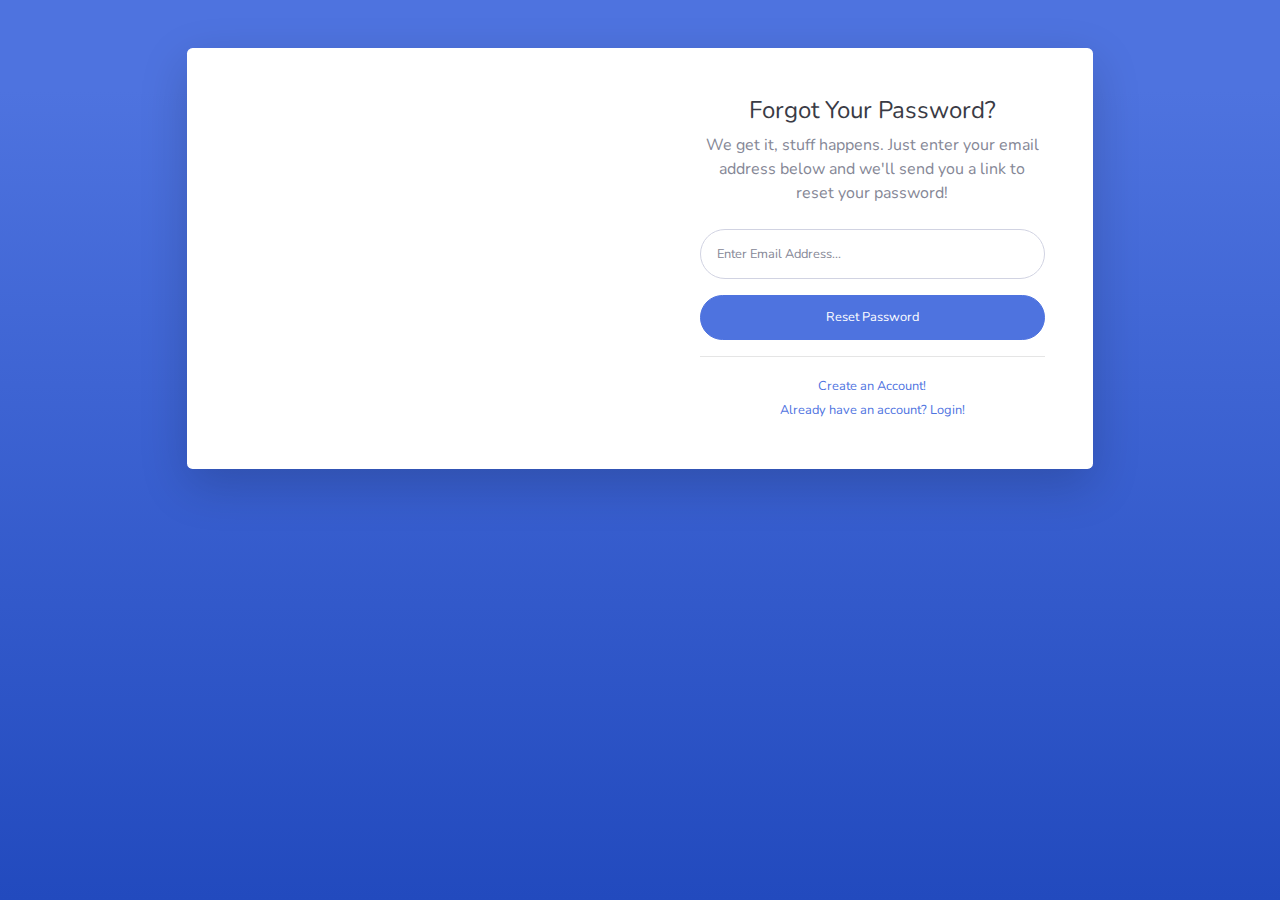
<file: Template Admin/forgot-password.html>
<!DOCTYPE html>
<html lang="en">

<head>

  <meta charset="utf-8">
  <meta http-equiv="X-UA-Compatible" content="IE=edge">
  <meta name="viewport" content="width=device-width, initial-scale=1, shrink-to-fit=no">
  <meta name="description" content="">
  <meta name="author" content="">

  <title>SB Admin 2 - Forgot Password</title>

  <!-- Custom fonts for this template-->
  <link href="vendor/fontawesome-free/css/all.min.css" rel="stylesheet" type="text/css">
  <link href="https://fonts.googleapis.com/css?family=Nunito:200,200i,300,300i,400,400i,600,600i,700,700i,800,800i,900,900i" rel="stylesheet">

  <!-- Custom styles for this template-->
  <link href="css/sb-admin-2.min.css" rel="stylesheet">

</head>

<body class="bg-gradient-primary">

  <div class="container">

    <!-- Outer Row -->
    <div class="row justify-content-center">

      <div class="col-xl-10 col-lg-12 col-md-9">

        <div class="card o-hidden border-0 shadow-lg my-5">
          <div class="card-body p-0">
            <!-- Nested Row within Card Body -->
            <div class="row">
              <div class="col-lg-6 d-none d-lg-block bg-password-image"></div>
              <div class="col-lg-6">
                <div class="p-5">
                  <div class="text-center">
                    <h1 class="h4 text-gray-900 mb-2">Forgot Your Password?</h1>
                    <p class="mb-4">We get it, stuff happens. Just enter your email address below and we'll send you a link to reset your password!</p>
                  </div>
                  <form class="user">
                    <div class="form-group">
                      <input type="email" class="form-control form-control-user" id="exampleInputEmail" aria-describedby="emailHelp" placeholder="Enter Email Address...">
                    </div>
                    <a href="login.html" class="btn btn-primary btn-user btn-block">
                      Reset Password
                    </a>
                  </form>
                  <hr>
                  <div class="text-center">
                    <a class="small" href="register.html">Create an Account!</a>
                  </div>
                  <div class="text-center">
                    <a class="small" href="login.html">Already have an account? Login!</a>
                  </div>
                </div>
              </div>
            </div>
          </div>
        </div>

      </div>

    </div>

  </div>

  <!-- Bootstrap core JavaScript-->
  <script src="vendor/jquery/jquery.min.js"></script>
  <script src="vendor/bootstrap/js/bootstrap.bundle.min.js"></script>

  <!-- Core plugin JavaScript-->
  <script src="vendor/jquery-easing/jquery.easing.min.js"></script>

  <!-- Custom scripts for all pages-->
  <script src="js/sb-admin-2.min.js"></script>

</body>

</html>
</file>
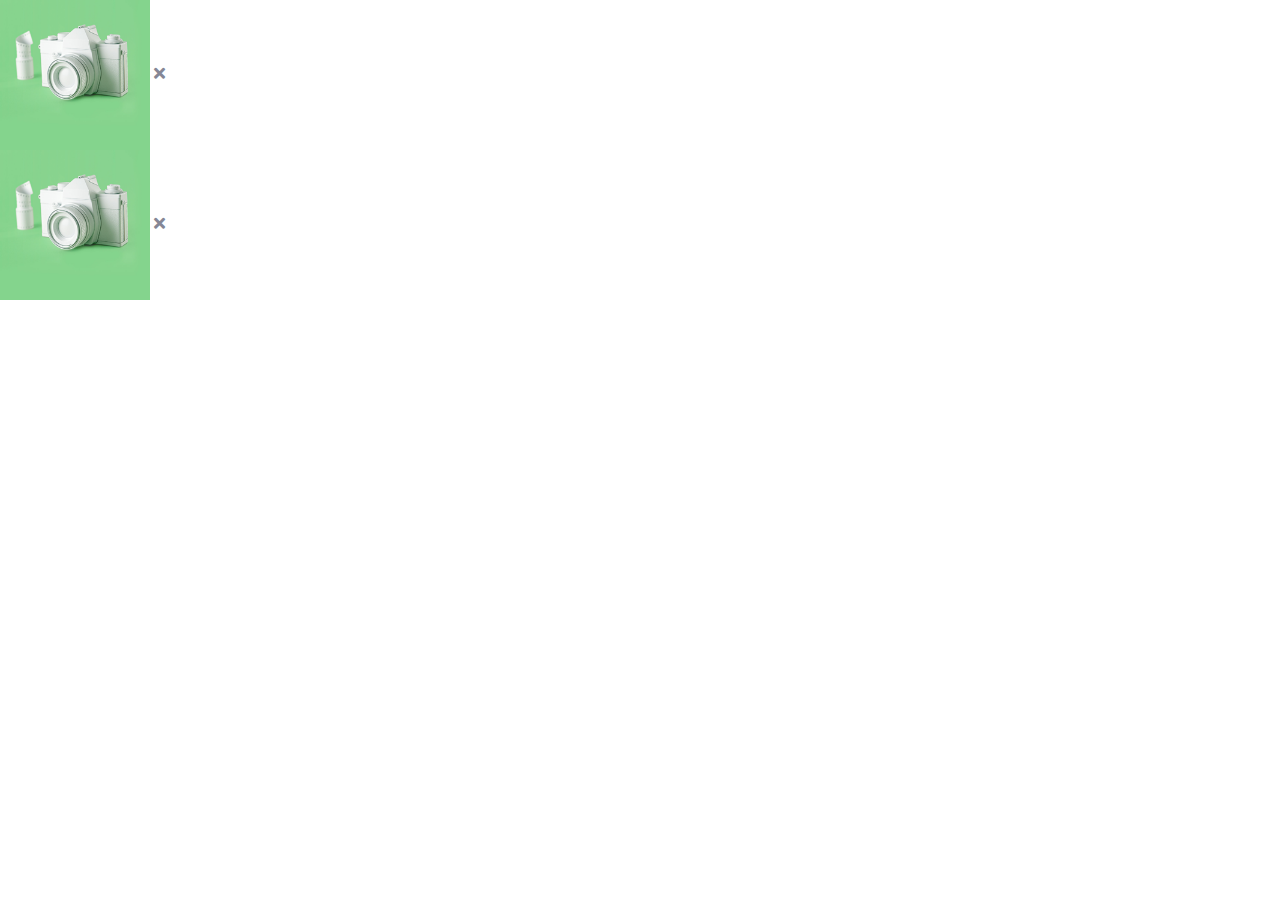
<file: Template Admin/image.html>
<!DOCTYPE html>
<html lang="en">

<head>

    <meta charset="utf-8">
    <meta http-equiv="X-UA-Compatible" content="IE=edge">
    <meta name="viewport" content="width=device-width, initial-scale=1, shrink-to-fit=no">
    <meta name="description" content="">
    <meta name="author" content="">

    <title>SB Admin 2 - Dashboard</title>

    <!-- Custom fonts for this template-->
    <link href="vendor/fontawesome-free/css/all.min.css" rel="stylesheet" type="text/css">
    <link href="https://fonts.googleapis.com/css?family=Nunito:200,200i,300,300i,400,400i,600,600i,700,700i,800,800i,900,900i" rel="stylesheet">

    <!-- Custom styles for this template-->
    <link href="css/sb-admin-2.min.css" rel="stylesheet">

</head>

<body id="page-top">

    <form action="">
        <div class="form-group form-flex">
            <div class="show-image">
                <img src="../images/banner14.png" class="image-product" width="150" height="150" />
                <i class="delete fa fa-times"></i>
            </div>

            <div class="show-image">
                <img src="../images/banner14.png" class="image-product" width="150" height="150" />
                <i class="delete fa fa-times"></i>
            </div>
        </div>
    </form>

    <!-- Bootstrap core JavaScript-->
    <script src="vendor/jquery/jquery.min.js"></script>
    <script src="vendor/bootstrap/js/bootstrap.bundle.min.js"></script>

    <!-- Core plugin JavaScript-->
    <script src="vendor/jquery-easing/jquery.easing.min.js"></script>

    <!-- Custom scripts for all pages-->
    <script src="js/sb-admin-2.min.js"></script>

    <!-- Page level plugins -->
    <script src="vendor/chart.js/Chart.min.js"></script>

    <!-- Page level custom scripts -->
    <script src="js/demo/chart-area-demo.js"></script>
    <script src="js/demo/chart-pie-demo.js"></script>

</body>

</html>
</file>
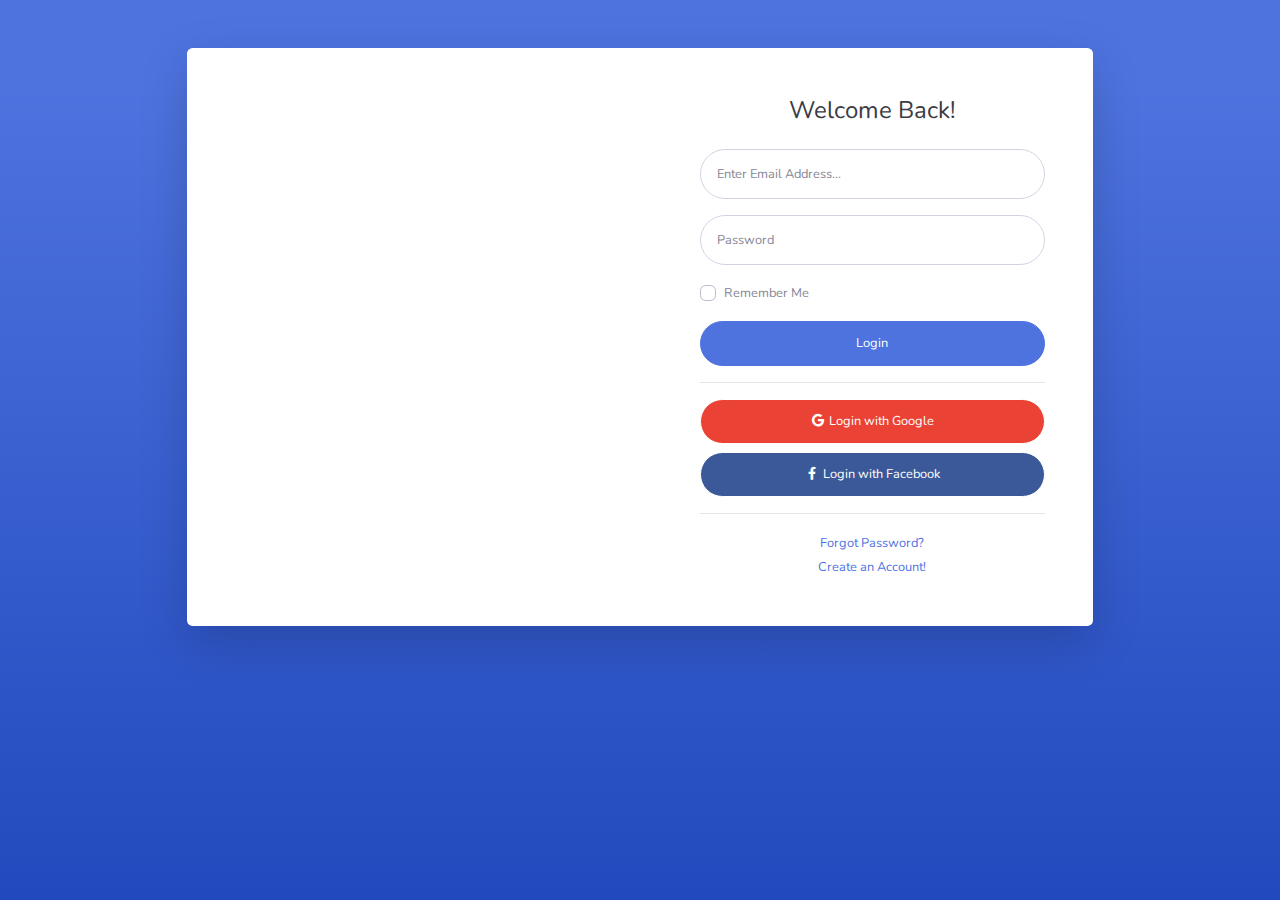
<file: Template Admin/login.html>
<!DOCTYPE html>
<html lang="en">

<head>

  <meta charset="utf-8">
  <meta http-equiv="X-UA-Compatible" content="IE=edge">
  <meta name="viewport" content="width=device-width, initial-scale=1, shrink-to-fit=no">
  <meta name="description" content="">
  <meta name="author" content="">

  <title>SB Admin 2 - Login</title>

  <!-- Custom fonts for this template-->
  <link href="vendor/fontawesome-free/css/all.min.css" rel="stylesheet" type="text/css">
  <link href="https://fonts.googleapis.com/css?family=Nunito:200,200i,300,300i,400,400i,600,600i,700,700i,800,800i,900,900i" rel="stylesheet">

  <!-- Custom styles for this template-->
  <link href="css/sb-admin-2.min.css" rel="stylesheet">

</head>

<body class="bg-gradient-primary">

  <div class="container">

    <!-- Outer Row -->
    <div class="row justify-content-center">

      <div class="col-xl-10 col-lg-12 col-md-9">

        <div class="card o-hidden border-0 shadow-lg my-5">
          <div class="card-body p-0">
            <!-- Nested Row within Card Body -->
            <div class="row">
              <div class="col-lg-6 d-none d-lg-block bg-login-image"></div>
              <div class="col-lg-6">
                <div class="p-5">
                  <div class="text-center">
                    <h1 class="h4 text-gray-900 mb-4">Welcome Back!</h1>
                  </div>
                  <form class="user">
                    <div class="form-group">
                      <input type="email" class="form-control form-control-user" id="exampleInputEmail" aria-describedby="emailHelp" placeholder="Enter Email Address...">
                    </div>
                    <div class="form-group">
                      <input type="password" class="form-control form-control-user" id="exampleInputPassword" placeholder="Password">
                    </div>
                    <div class="form-group">
                      <div class="custom-control custom-checkbox small">
                        <input type="checkbox" class="custom-control-input" id="customCheck">
                        <label class="custom-control-label" for="customCheck">Remember Me</label>
                      </div>
                    </div>
                    <a href="index.html" class="btn btn-primary btn-user btn-block">
                      Login
                    </a>
                    <hr>
                    <a href="index.html" class="btn btn-google btn-user btn-block">
                      <i class="fab fa-google fa-fw"></i> Login with Google
                    </a>
                    <a href="index.html" class="btn btn-facebook btn-user btn-block">
                      <i class="fab fa-facebook-f fa-fw"></i> Login with Facebook
                    </a>
                  </form>
                  <hr>
                  <div class="text-center">
                    <a class="small" href="forgot-password.html">Forgot Password?</a>
                  </div>
                  <div class="text-center">
                    <a class="small" href="register.html">Create an Account!</a>
                  </div>
                </div>
              </div>
            </div>
          </div>
        </div>

      </div>

    </div>

  </div>

  <!-- Bootstrap core JavaScript-->
  <script src="vendor/jquery/jquery.min.js"></script>
  <script src="vendor/bootstrap/js/bootstrap.bundle.min.js"></script>

  <!-- Core plugin JavaScript-->
  <script src="vendor/jquery-easing/jquery.easing.min.js"></script>

  <!-- Custom scripts for all pages-->
  <script src="js/sb-admin-2.min.js"></script>

</body>

</html>
</file>
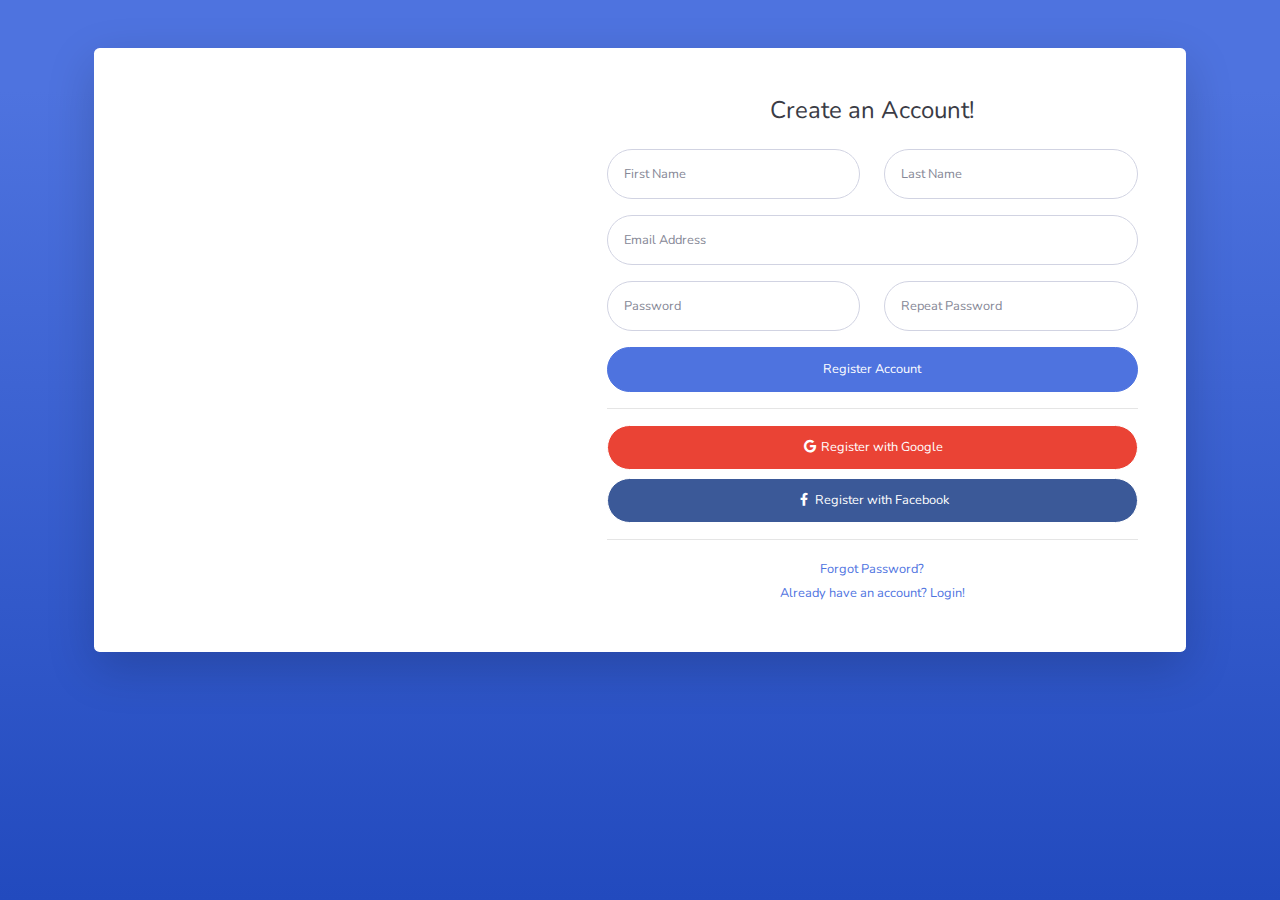
<file: Template Admin/register.html>
<!DOCTYPE html>
<html lang="en">

<head>

  <meta charset="utf-8">
  <meta http-equiv="X-UA-Compatible" content="IE=edge">
  <meta name="viewport" content="width=device-width, initial-scale=1, shrink-to-fit=no">
  <meta name="description" content="">
  <meta name="author" content="">

  <title>SB Admin 2 - Register</title>

  <!-- Custom fonts for this template-->
  <link href="vendor/fontawesome-free/css/all.min.css" rel="stylesheet" type="text/css">
  <link href="https://fonts.googleapis.com/css?family=Nunito:200,200i,300,300i,400,400i,600,600i,700,700i,800,800i,900,900i" rel="stylesheet">

  <!-- Custom styles for this template-->
  <link href="css/sb-admin-2.min.css" rel="stylesheet">

</head>

<body class="bg-gradient-primary">

  <div class="container">

    <div class="card o-hidden border-0 shadow-lg my-5">
      <div class="card-body p-0">
        <!-- Nested Row within Card Body -->
        <div class="row">
          <div class="col-lg-5 d-none d-lg-block bg-register-image"></div>
          <div class="col-lg-7">
            <div class="p-5">
              <div class="text-center">
                <h1 class="h4 text-gray-900 mb-4">Create an Account!</h1>
              </div>
              <form class="user">
                <div class="form-group row">
                  <div class="col-sm-6 mb-3 mb-sm-0">
                    <input type="text" class="form-control form-control-user" id="exampleFirstName" placeholder="First Name">
                  </div>
                  <div class="col-sm-6">
                    <input type="text" class="form-control form-control-user" id="exampleLastName" placeholder="Last Name">
                  </div>
                </div>
                <div class="form-group">
                  <input type="email" class="form-control form-control-user" id="exampleInputEmail" placeholder="Email Address">
                </div>
                <div class="form-group row">
                  <div class="col-sm-6 mb-3 mb-sm-0">
                    <input type="password" class="form-control form-control-user" id="exampleInputPassword" placeholder="Password">
                  </div>
                  <div class="col-sm-6">
                    <input type="password" class="form-control form-control-user" id="exampleRepeatPassword" placeholder="Repeat Password">
                  </div>
                </div>
                <a href="login.html" class="btn btn-primary btn-user btn-block">
                  Register Account
                </a>
                <hr>
                <a href="index.html" class="btn btn-google btn-user btn-block">
                  <i class="fab fa-google fa-fw"></i> Register with Google
                </a>
                <a href="index.html" class="btn btn-facebook btn-user btn-block">
                  <i class="fab fa-facebook-f fa-fw"></i> Register with Facebook
                </a>
              </form>
              <hr>
              <div class="text-center">
                <a class="small" href="forgot-password.html">Forgot Password?</a>
              </div>
              <div class="text-center">
                <a class="small" href="login.html">Already have an account? Login!</a>
              </div>
            </div>
          </div>
        </div>
      </div>
    </div>

  </div>

  <!-- Bootstrap core JavaScript-->
  <script src="vendor/jquery/jquery.min.js"></script>
  <script src="vendor/bootstrap/js/bootstrap.bundle.min.js"></script>

  <!-- Core plugin JavaScript-->
  <script src="vendor/jquery-easing/jquery.easing.min.js"></script>

  <!-- Custom scripts for all pages-->
  <script src="js/sb-admin-2.min.js"></script>

</body>

</html>
</file>
<file: style/css/style-main-home-03.css>
/*------------------------------------------------------------------
[Master Stylesheet]

Project:	Mello
Version:	1.3
Last change:	30/07/2015 [fixed Float bug, vf]
Assigned to:	7up theme
Primary use:	admin 
-------------------------------------------------------------------*/

@import "../bootstrap/css/bootstrap.min.css";
@import "blueimp-gallery.min.css";
@import "bootstrap-image-gallery.css";
@import "bootstrap-image-gallery.min.css";
@import "font-awesome.css";
@import "owl.carousel.css";
@import "settings.css";
@import "filter/vt-ajaxfilter.css";
@import "filter/jquery-ui-1.8.23.custom.css";
@import "menu-home-03.css";
@import "style-home-03.css";
@import "home-03.css";
@import "vt-responsive.css";
</file>
